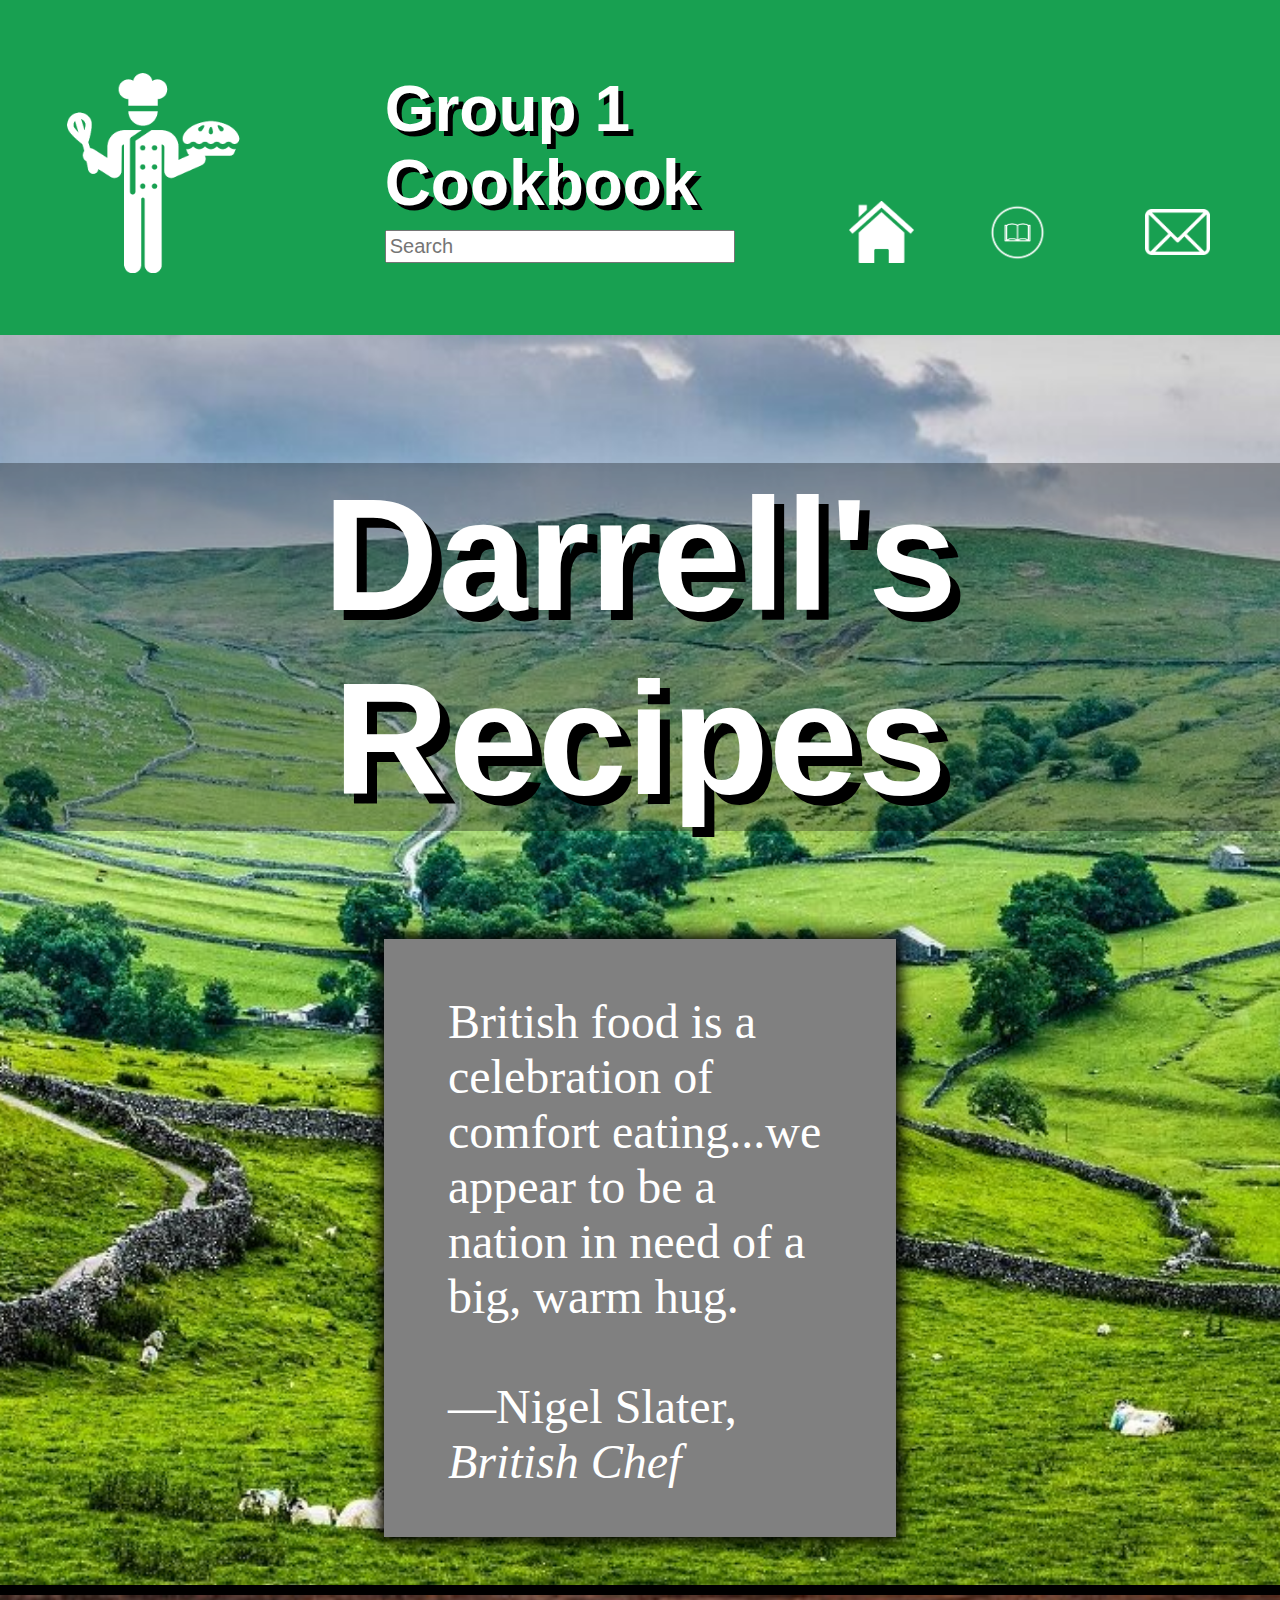
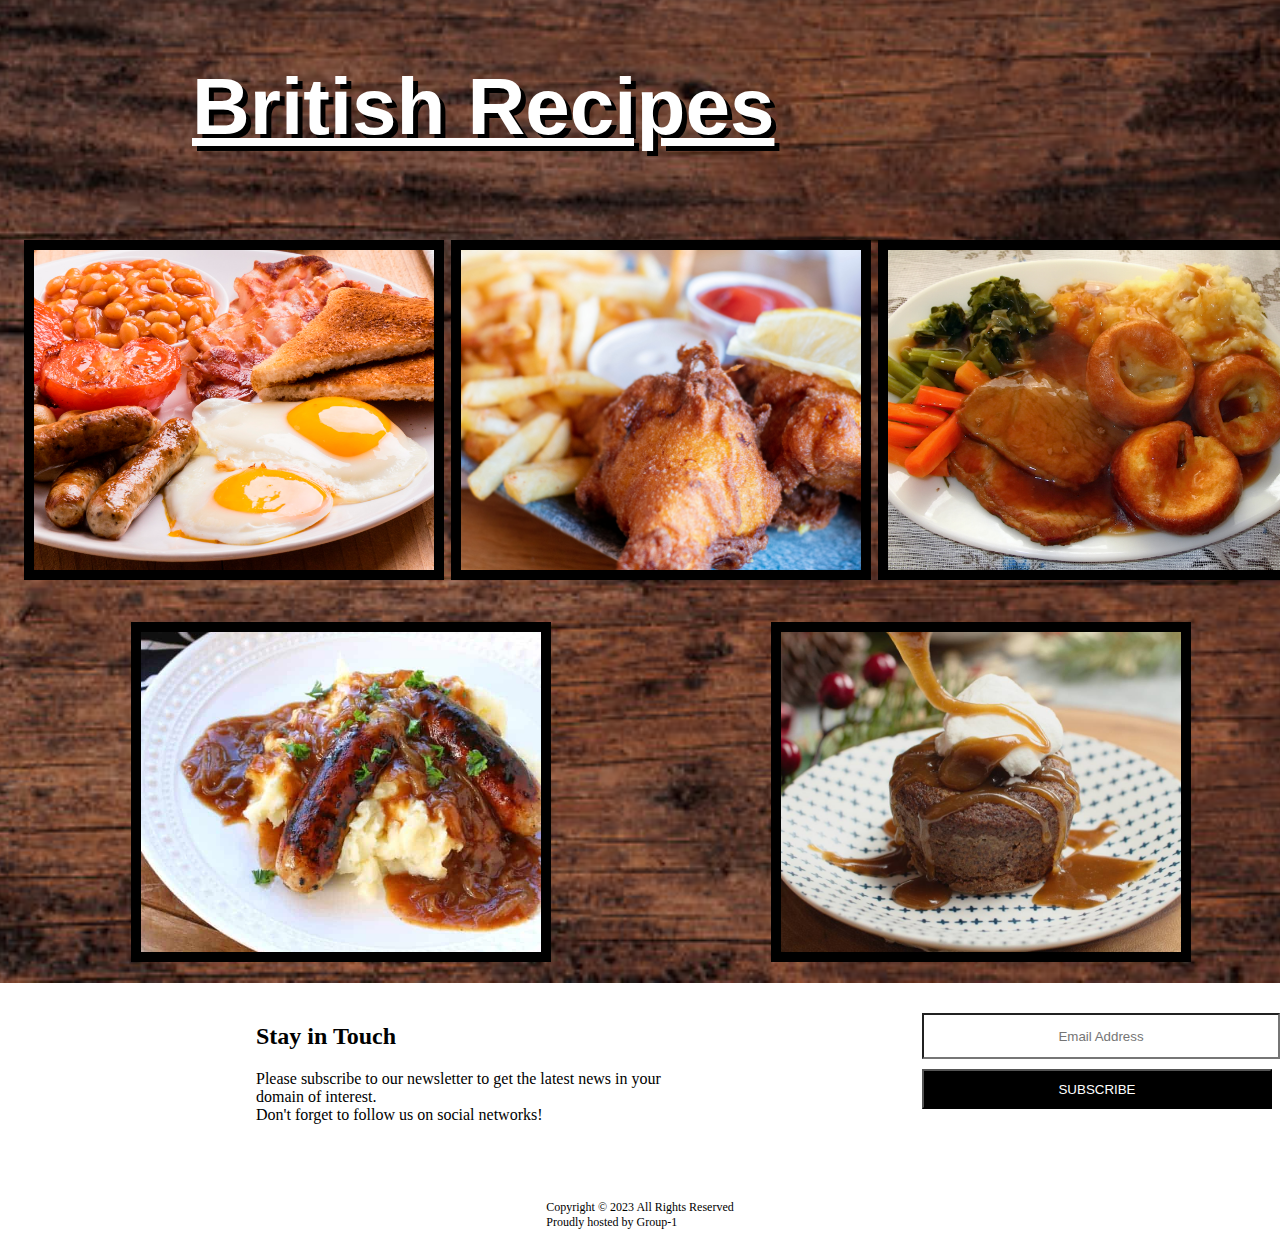
<file: darrell.html>
<!DOCTYPE html>
<html lang="en">
<head>
    <meta charset="UTF-8">
    <link rel="icon" href="Assets\darrell-icon.jpeg">
    <meta name="viewport" content="width=device-width, initial-scale=1.0">
    <link rel="stylesheet" href="darrell.css">
    <title>Darrell's Recipes</title>
</head>
<body>
    <nav class="dnav">
        <div class="dnav-left"><a href="/index.html"><img src="Assets\logo.png" alt="logo"></a></div>
        <div class="dnav-middle"><a href="/index.html"><h2>Group 1 <br> Cookbook</h2></a><input type="text" class="dinput" placeholder="Search"></div>
        <div class="dnav-right">
            <ul class="navlist">
                <li><a href="#home"><h3>Home</h3></a><a href="/index.html" class="dhome"><img src="Assets\home.png" alt="home"></a></li>
                <li><a href="#about"><h3>About</h3></a><a href="#about" class="dabout"><img src="Assets\about.png" alt="about"></a></li>
                <li><a href="#contact"><h3>Contact</h3></a><a href="#contact" class="dcontact"><img src="Assets\contact.png" alt="contact us"></a></li>
            </ul>
        </div>
    </nav>
    <main class="drecipes">
    <h1>Darrell's Recipes</h1>
    <blockquote><br>British food is a celebration of comfort eating...we appear to be a nation in need of a big, warm hug.<footer class="quotefooter"> <br>—Nigel Slater, <cite>British Chef</p></cite></footer>
    </blockquote>
</main>
<div class="darcontainer">
    <h2 class="britrecipes">British Recipes</h2>
    <div class="darcontainer2">
        <a href="/english_breakfast.html"><div class="darconeb"><h3>English Breakfast</h3></div></a>
        <a href="/fish_chips.html"><div class="darconfac"><h3>Fish & Chips</h3></div></a>
        <a href="/sunday_roast.html"><div class="darconsr"><h3>Sunday Roast</h3></div></a>
        <a href="/bangars_mash.html"><div class="darconbam"><h3>Bangers & Mash</h3></div></a>
        <a href="/toffee_pudding.html"><div class="darconstp"><h3>Sticky Toffee Pudding</h3></div></a>
</div>
</div>
      <!------footer------>
      <footer class="footer" id="footer">
        <div class="footer-content">
            <div class="stay-touch">
             <h2>Stay in Touch</h2>
            <p> Please subscribe to our newsletter to get the latest news in your domain of interest. <br>
                Don't forget to follow us on social networks!</p>
    <div class="s-icon">
      <i class="fa-brands fa-facebook"></i>
      <i class="fa-brands fa-twitter"></i>
      <i class="fa-brands fa-instagram"></i>
      <i class="fa-brands fa-pinterest"></i>
       </div>
    </div>
          
       <div class="email-bar">
        <div class="input-email">
           <input class="input-button" name="email" id="" placeholder="Email Address" required> 
        </div>
        <div class="email-button">
            <button class="submit-button" type="submit" name="subscribe" >SUBSCRIBE</button>
        </div>

       </div>
             </div>
</div>
</div>

<p class="copyright" id="copyright1">Copyright © 2023  All Rights Reserved <br> 
        Proudly hosted by Group-1</p>
    </footer>
</body>
</html>
</file>
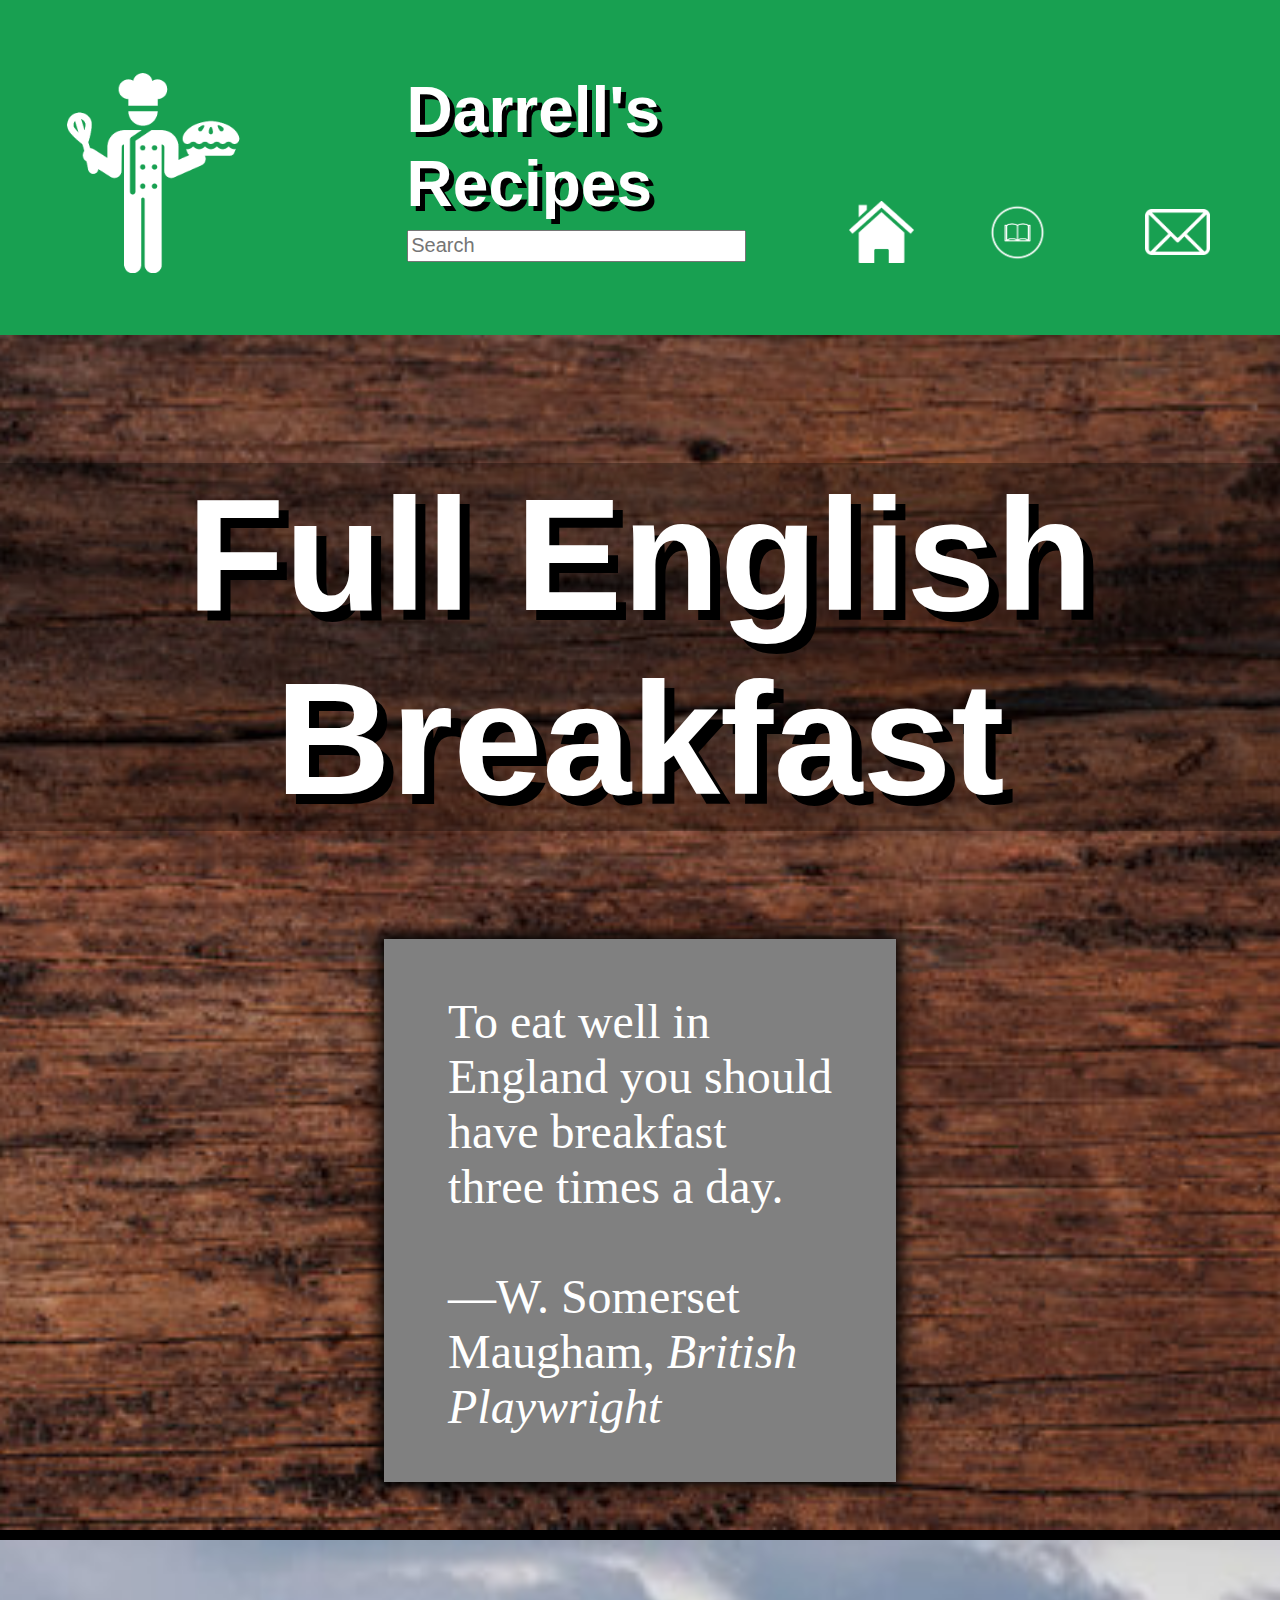
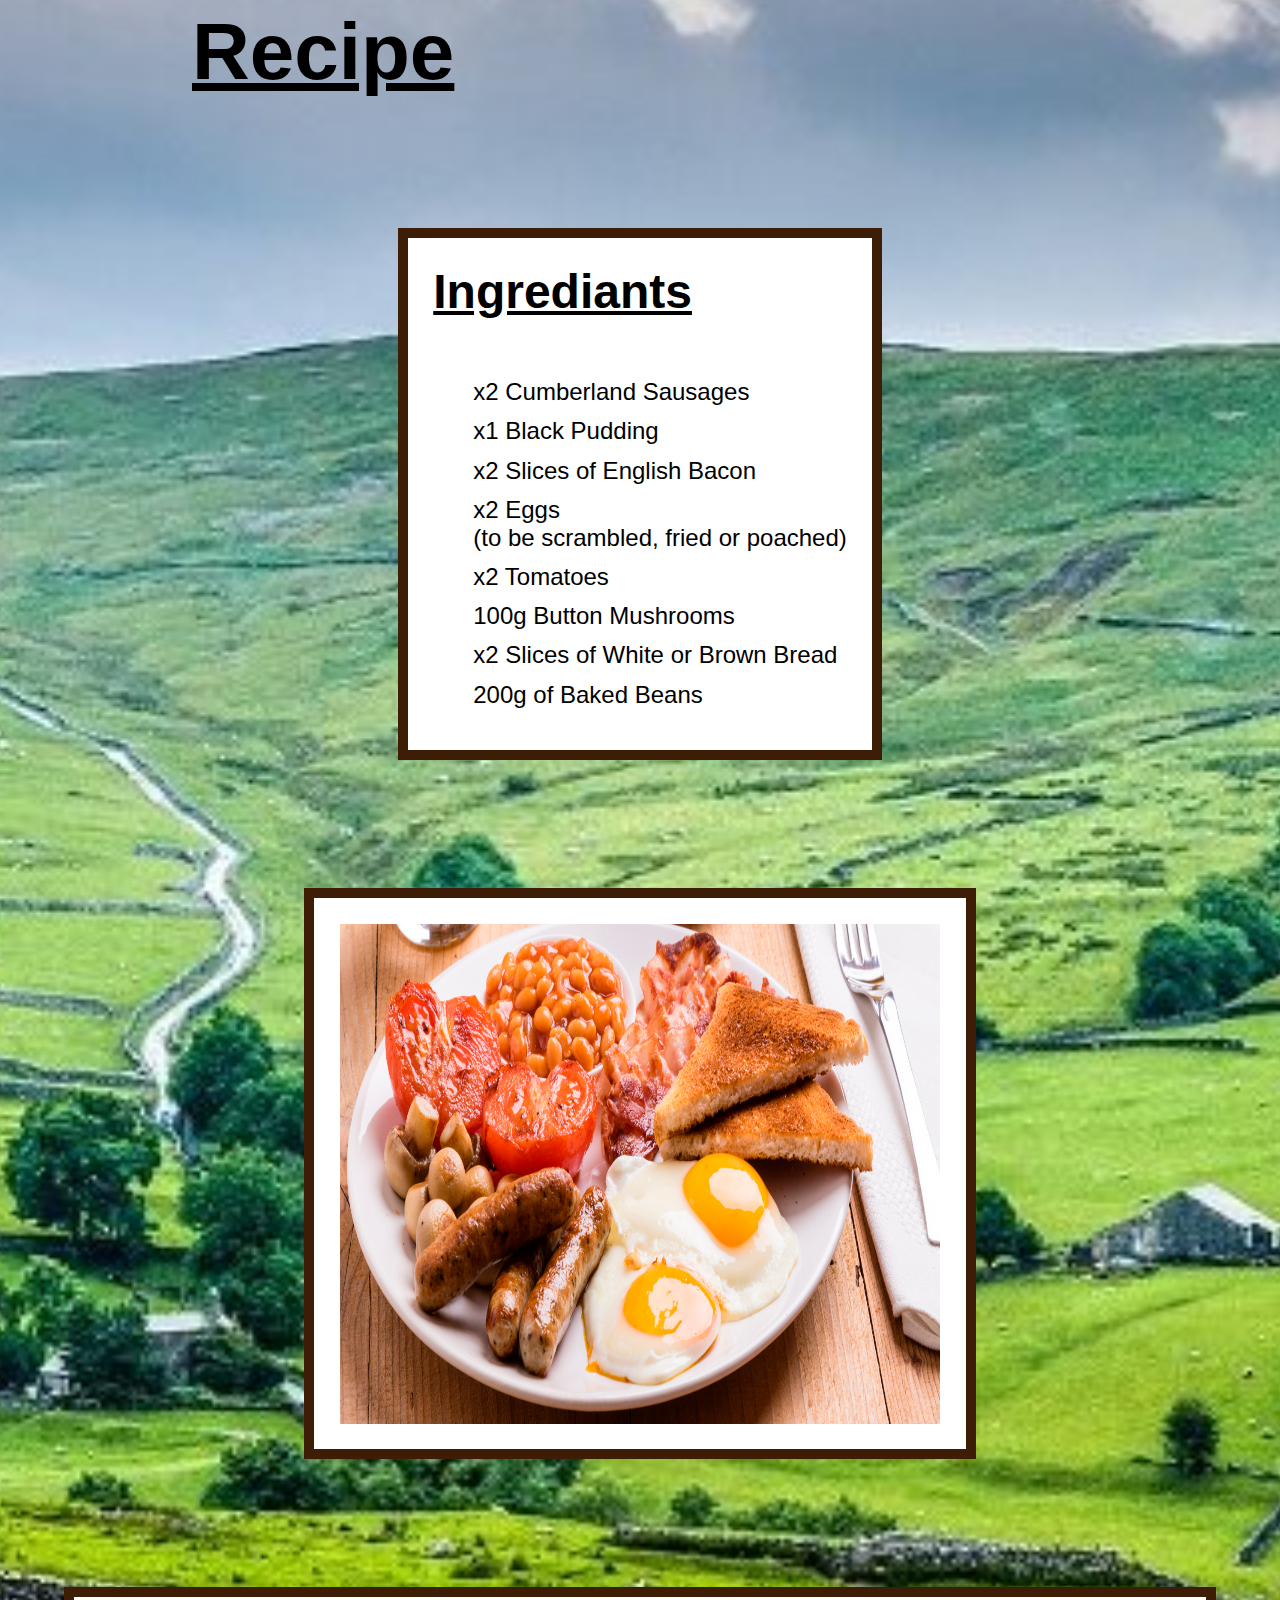
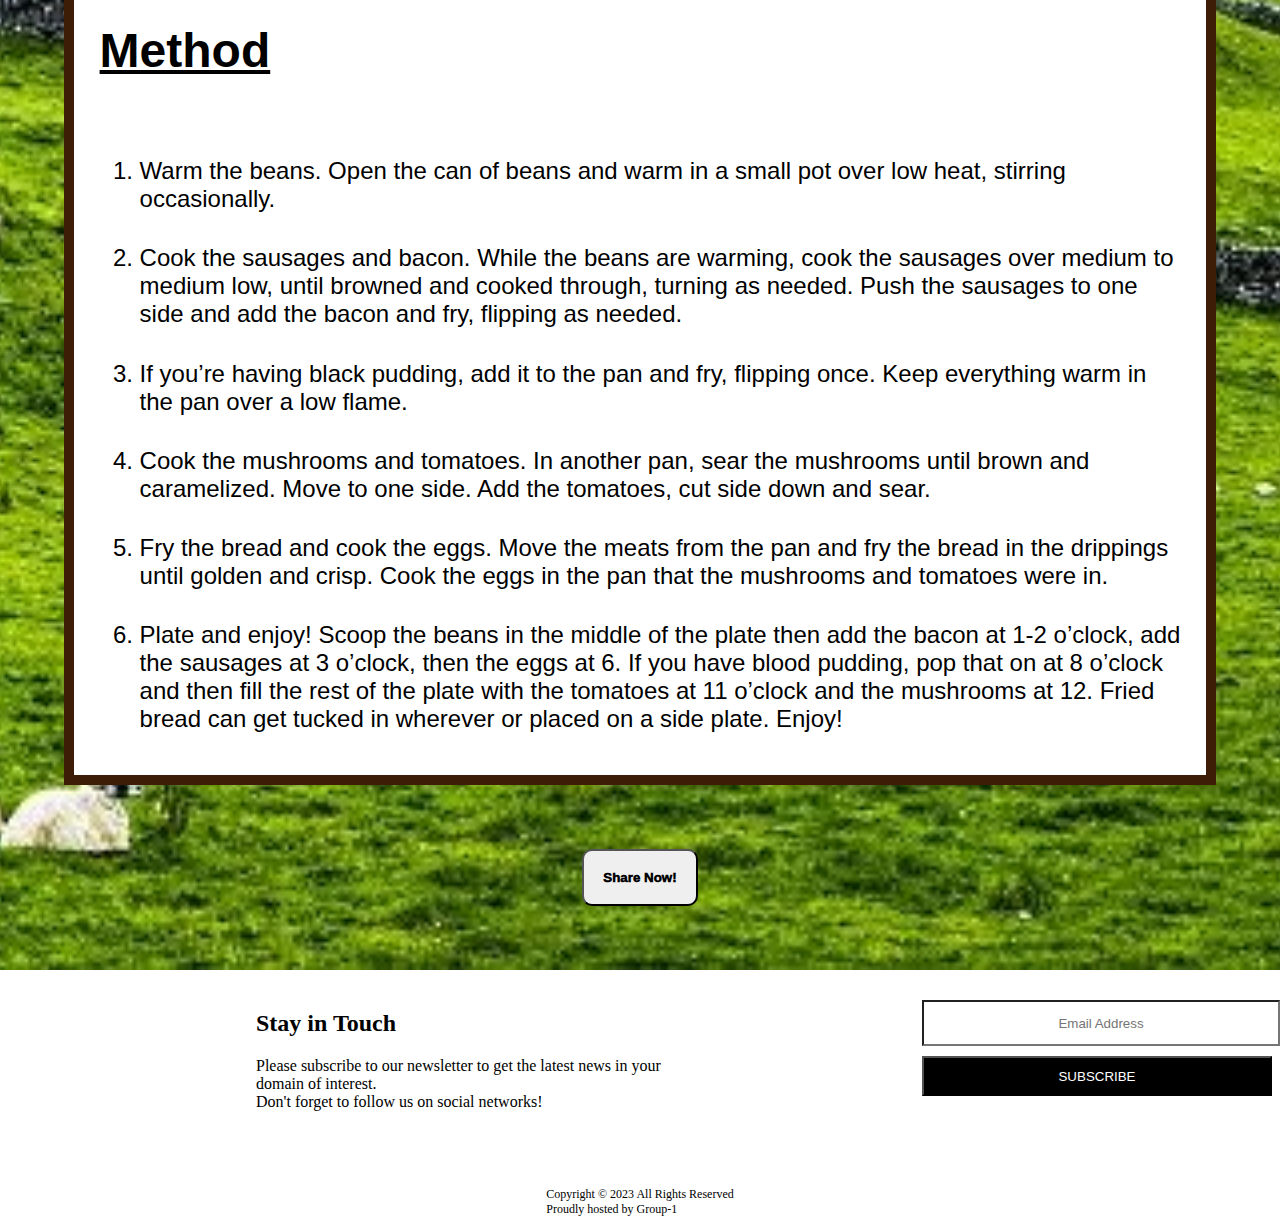
<file: english_breakfast.html>
<!DOCTYPE html>
<html lang="en">
<head>
    <meta charset="UTF-8">
    <meta name="viewport" content="width=device-width, initial-scale=1.0">
    <link rel="stylesheet" href="english_breakfast.css">
    <title>English Breakfast</title>
</head>
<body>
    <nav class="dnav">
        <div class="dnav-left"><a href="/index.html"><img src="Assets\logo.png" alt="logo"></a></div>
        <div class="dnav-middle"><a href="/darrell.html"><h2>Darrell's <br> Recipes</h2></a><input type="text" class="dinput" placeholder="Search"></div>
        <div class="dnav-right">
            <ul class="navlist">
                <li><a href="#home"><h3>Home</h3></a><a href="/index.html" class="dhome"><img src="Assets\home.png" alt="home"></a></li>
                <li><a href="#about"><h3>About</h3></a><a href="#about" class="dabout"><img src="Assets\about.png" alt="about"></a></li>
                <li><a href="#contact"><h3>Contact</h3></a><a href="#contact" class="dcontact"><img src="Assets\contact.png" alt="contact us"></a></li>
            </ul>
        </div>
    </nav>
    <main class="drecipes">
    <h1>Full English Breakfast</h1>
    <blockquote><br>To eat well in England you should have breakfast three times a day.<footer class="quotefooter"> <br> —W. Somerset Maugham, <cite>British Playwright</p></cite></footer>
    </blockquote>
</main>
<div class="darcontainer">
    <h2 class="britrecipes">Recipe</h2>
    <div class="dingredcontainer">
    <div class="dingrediant">
        <h3>Ingrediants</h3>
                <ul>
                <li>x2 Cumberland Sausages</li>
                <li>x1 Black Pudding</li>
                <li>x2 Slices of English Bacon</li>
                <li>x2 Eggs <br> (to be scrambled, fried or poached)</li>
                <li>x2 Tomatoes</li>
                <li>100g Button Mushrooms</li>
                <li>x2 Slices of White or Brown Bread</li>
                <li>200g of Baked Beans</li>
            </ul>
            </div>
            <img src="/english-breakfast.jpg" alt="english-breakfast">
            <div class="dmethod">
                <h3>Method</h3>
                        <ol>
                        <li>Warm the beans. Open the can of beans and warm in a small pot over low heat, stirring occasionally.</li>
                        <li>Cook the sausages and bacon. While the beans are warming, cook the sausages over medium to medium low, until browned and cooked through, turning as needed. Push the sausages to one side and add the bacon and fry, flipping as needed.</li>
                        <li>If you’re having black pudding, add it to the pan and fry, flipping once. Keep everything warm in the pan over a low flame.</li>
                        <li>Cook the mushrooms and tomatoes. In another pan, sear the mushrooms until brown and caramelized. Move to one side. Add the tomatoes, cut side down and sear.</li>
                        <li>Fry the bread and cook the eggs. Move the meats from the pan and fry the bread in the drippings until golden and crisp. Cook the eggs in the pan that the mushrooms and tomatoes were in.</li>
                        <li>Plate and enjoy! Scoop the beans in the middle of the plate then add the bacon at 1-2 o’clock, add the sausages at 3 o’clock, then the eggs at 6. If you have blood pudding, pop that on at 8 o’clock and then fill the rest of the plate with the tomatoes at 11 o’clock and the mushrooms at 12. Fried bread can get tucked in wherever or placed on a side plate. Enjoy!</li>
                    </ol>
                    </div>
                    <button class="dshare" onclick="clickAlert(dButton)">Share Now!</button>
        </div>
        </div>
              <!------footer------>
      <footer class="footer" id="footer">
        <div class="footer-content">
            <div class="stay-touch">
             <h2>Stay in Touch</h2>
            <p> Please subscribe to our newsletter to get the latest news in your domain of interest. <br>
                Don't forget to follow us on social networks!</p>
    <div class="s-icon">
      <i class="fa-brands fa-facebook"></i>
      <i class="fa-brands fa-twitter"></i>
      <i class="fa-brands fa-instagram"></i>
      <i class="fa-brands fa-pinterest"></i>
       </div>
    </div>
          
       <div class="email-bar">
        <div class="input-email">
           <input class="input-button" name="email" id="" placeholder="Email Address" required> 
        </div>
        <div class="email-button">
            <button class="submit-button" type="submit" name="subscribe" >SUBSCRIBE</button>
        </div>

       </div>
             </div>
</div>
</div>

<p class="copyright" id="copyright1">Copyright © 2023  All Rights Reserved <br> 
        Proudly hosted by Group-1</p>
    </footer>
        <script src="darrelljs.js"></script>
    </body>
</html>
</file>
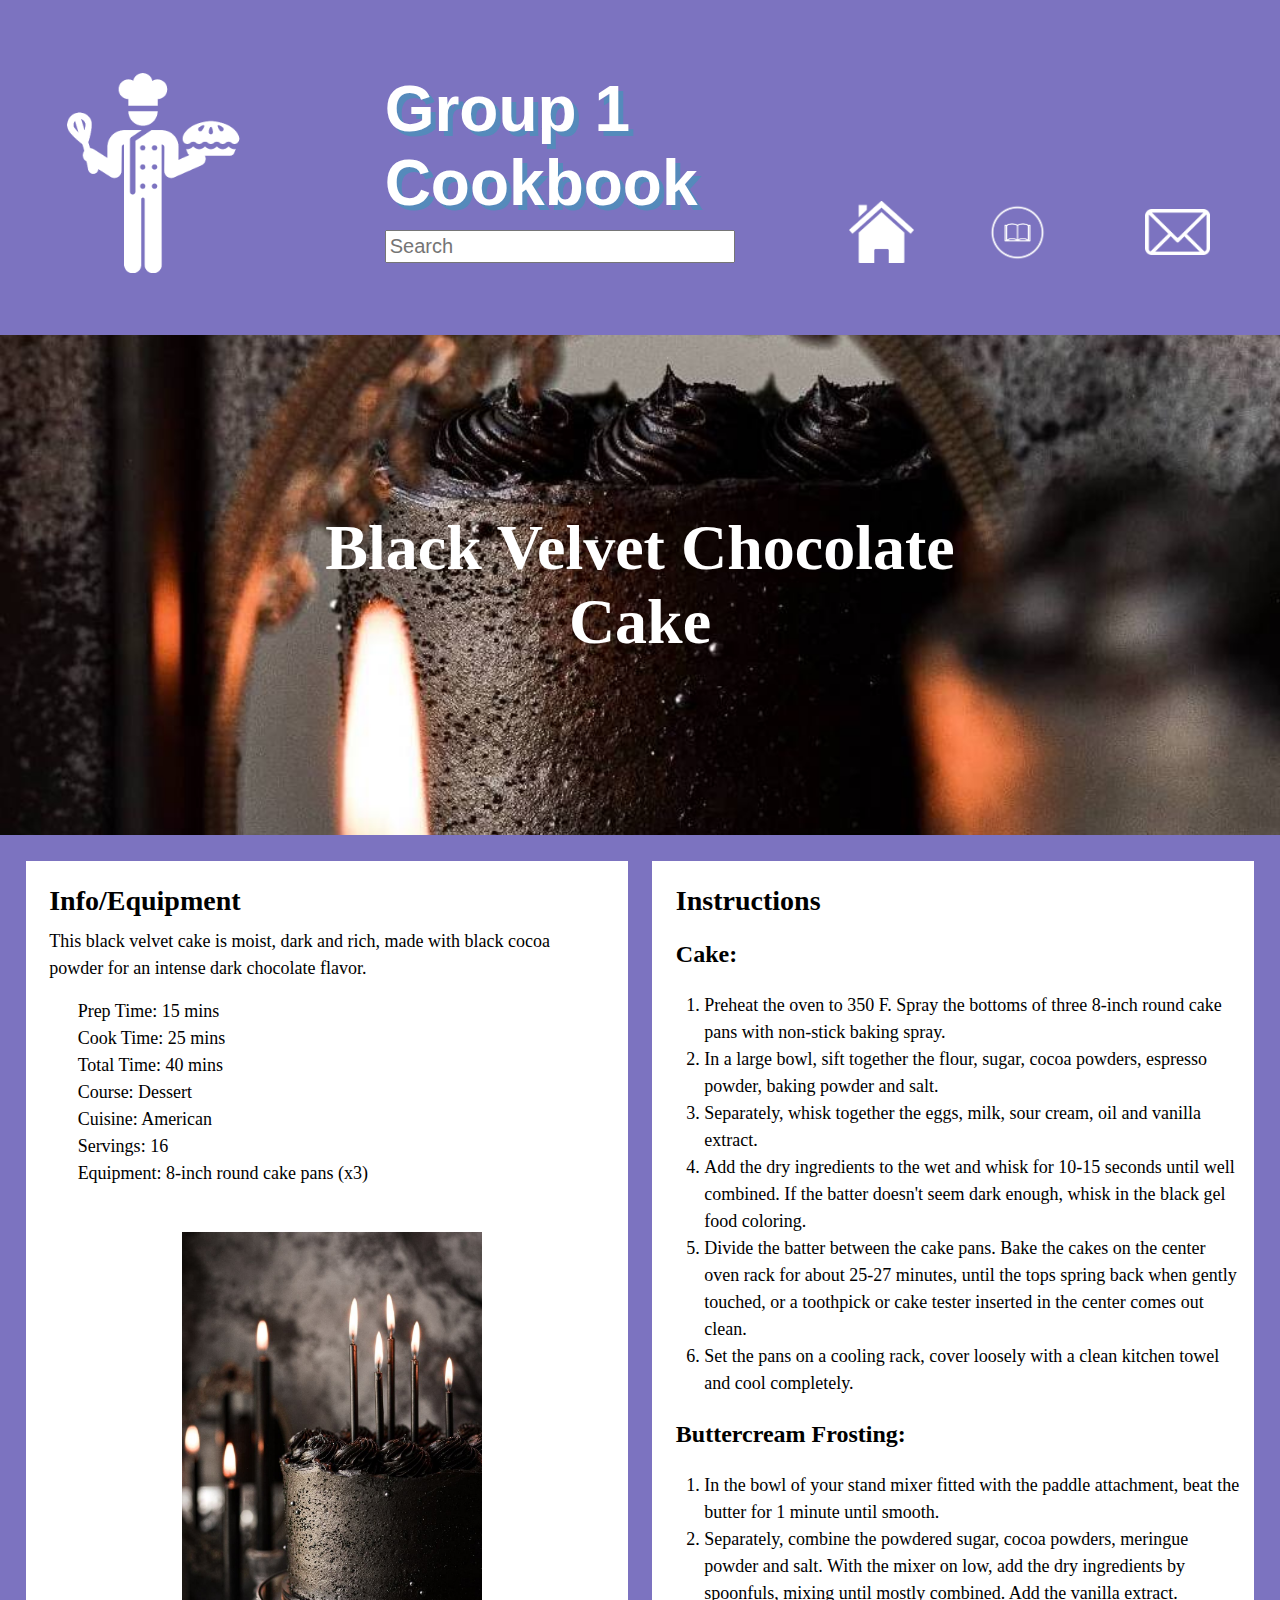
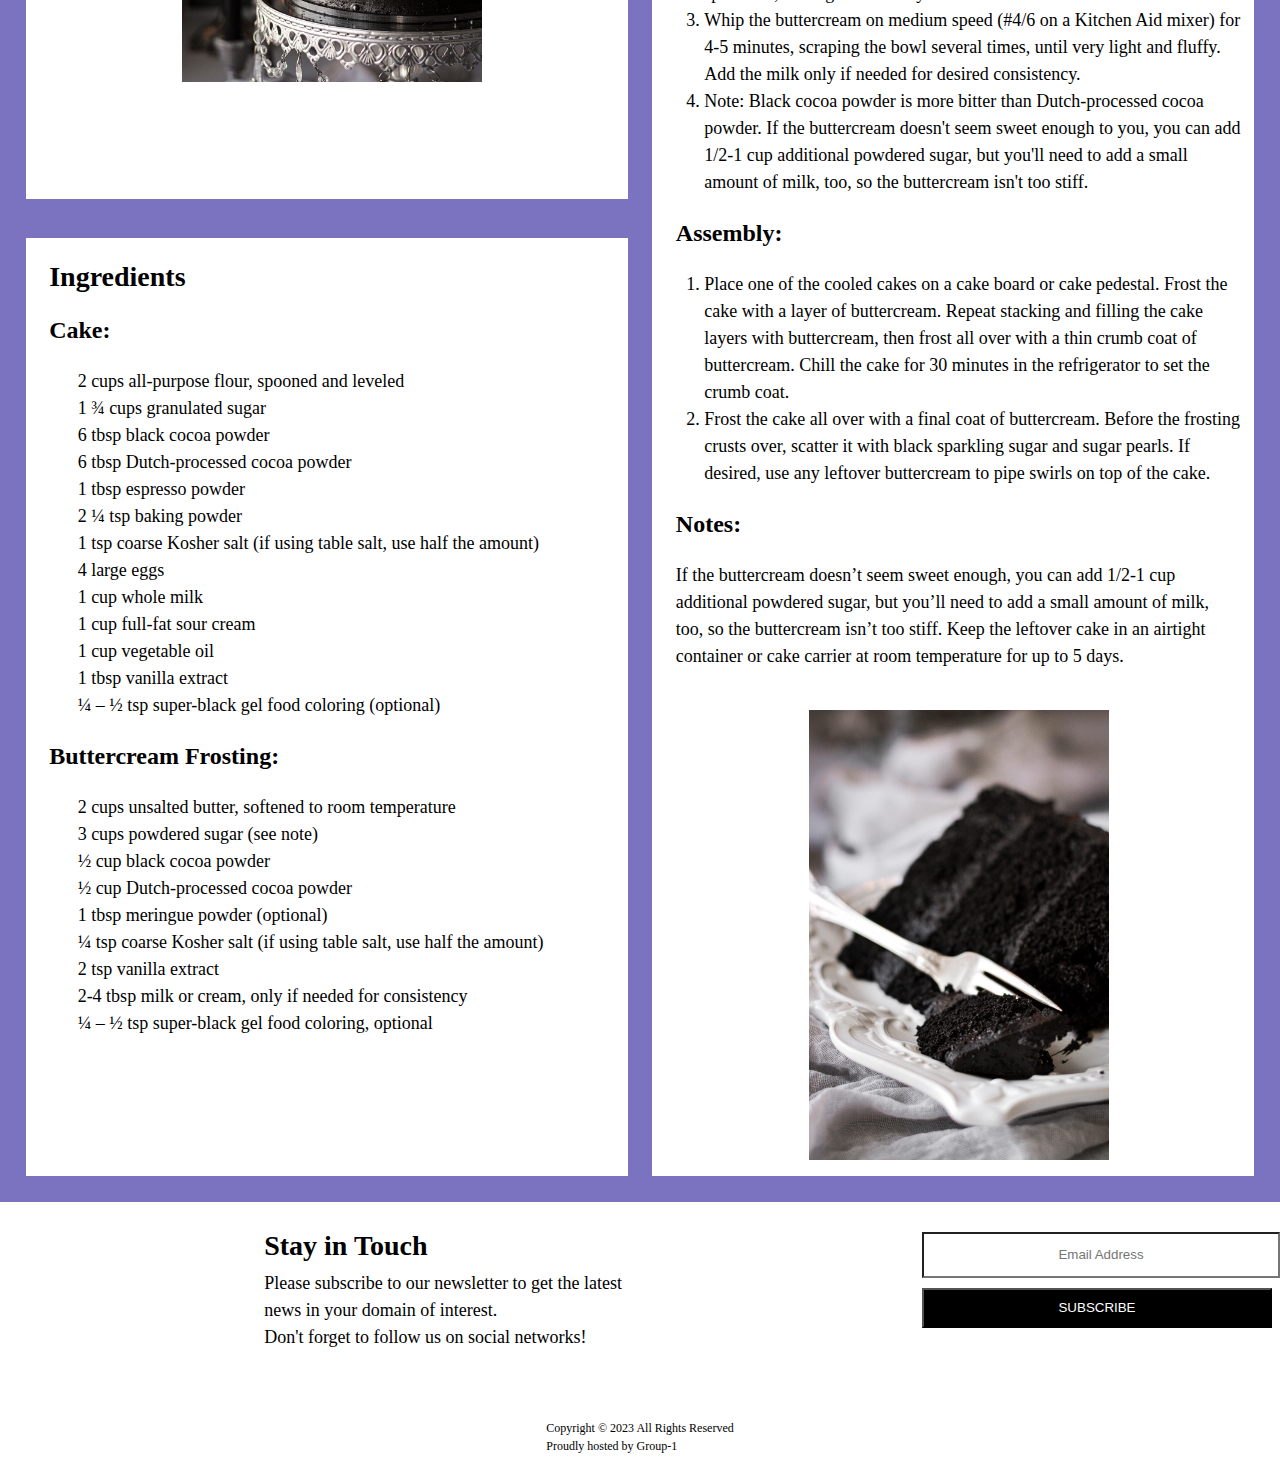
<file: jencake.html>
<!DOCTYPE html>
<html lang="en">
  <head>
    <meta charset="UTF-8" />
    <meta name="viewport" content="width=device-width, initial-scale=1.0" />
    <title>Black Velvet Chocolate Cake</title>
    <link rel="stylesheet" href="jencake.css" />
  </head>
  <body>

    <!-- nav (darrell) -->
<nav class="dnav">
  <div class="dnav-left"><a href="/index.html"><img src="Assets\logo.png" alt="logo"></a></div>
  <div class="dnav-middle"><a href="/index.html"><h2>Group 1 <br> Cookbook</h2></a><input type="text" class="dinput" placeholder="Search"></div>
  <div class="dnav-right">
      <ul class="navlist">
          <li><a href="#home"><h3>Home</h3></a><a href="/index.html" class="dhome"><img src="Assets\home.png" alt="home"></a></li>
          <li><a href="#about"><h3>About</h3></a><a href="#about" class="dabout"><img src="Assets\about.png" alt="about"></a></li>
          <li><a href="#contact"><h3>Contact</h3></a><a href="#contact" class="dcontact"><img src="Assets\contact.png" alt="contact us"></a></li>
      </ul>
  </div>
</nav>

    <!-- begin main section -->
    <section class="main">
      <div class="hero_image">
        <div class="hero_text">
          <h1>Black Velvet Chocolate Cake</h1>
        </div>
      </div>

      <!-- begin recipe section -->
      <div class="recipe">
        <div id="instructions">
          <h2>Instructions</h2>
          <h3>Cake:</h3>
          <ol>
            <li>
              Preheat the oven to 350 F. Spray the bottoms of three 8-inch round
              cake pans with non-stick baking spray.
            </li>
            <li>
              In a large bowl, sift together the flour, sugar, cocoa powders,
              espresso powder, baking powder and salt.
            </li>
            <li>
              Separately, whisk together the eggs, milk, sour cream, oil and
              vanilla extract.
            </li>
            <li>
              Add the dry ingredients to the wet and whisk for 10-15 seconds
              until well combined. If the batter doesn't seem dark enough, whisk
              in the black gel food coloring.
            </li>
            <li>
              Divide the batter between the cake pans. Bake the cakes on the
              center oven rack for about 25-27 minutes, until the tops spring
              back when gently touched, or a toothpick or cake tester inserted
              in the center comes out clean.
            </li>
            <li>
              Set the pans on a cooling rack, cover loosely with a clean kitchen
              towel and cool completely.
            </li>
          </ol>
          <h3>Buttercream Frosting:</h3>
          <ol>
            <li>
              In the bowl of your stand mixer fitted with the paddle attachment,
              beat the butter for 1 minute until smooth.
            </li>
            <li>
              Separately, combine the powdered sugar, cocoa powders, meringue
              powder and salt. With the mixer on low, add the dry ingredients by
              spoonfuls, mixing until mostly combined. Add the vanilla extract.
            </li>
            <li>
              Whip the buttercream on medium speed (#4/6 on a Kitchen Aid mixer)
              for 4-5 minutes, scraping the bowl several times, until very light
              and fluffy. Add the milk only if needed for desired consistency.
            </li>
            <li>
              Note: Black cocoa powder is more bitter than Dutch-processed cocoa
              powder. If the buttercream doesn't seem sweet enough to you, you
              can add 1/2-1 cup additional powdered sugar, but you'll need to
              add a small amount of milk, too, so the buttercream isn't too
              stiff.
            </li>
          </ol>
          <h3>Assembly:</h3>
          <ol>
            <li>
              Place one of the cooled cakes on a cake board or cake pedestal.
              Frost the cake with a layer of buttercream. Repeat stacking and
              filling the cake layers with buttercream, then frost all over with
              a thin crumb coat of buttercream. Chill the cake for 30 minutes in
              the refrigerator to set the crumb coat.
            </li>
            <li>
              Frost the cake all over with a final coat of buttercream. Before
              the frosting crusts over, scatter it with black sparkling sugar
              and sugar pearls. If desired, use any leftover buttercream to pipe
              swirls on top of the cake.
            </li>
          </ol>
          <h3>Notes:</h3>
          <p>
            If the buttercream doesn’t seem sweet enough, you can add 1/2-1 cup
            additional powdered sugar, but you’ll need to add a small amount of
            milk, too, so the buttercream isn’t too stiff. Keep the leftover
            cake in an airtight container or cake carrier at room temperature
            for up to 5 days.
          </p>
          <div>
            <img
              src="./jen_images/Black-Velvet-Chocolate-Cake-Halloween-009.jpg"
              alt=""
              class="recipe_image"
              style="width: 300px"
            />
          </div>
          
        </div>
        <div id="info_equipment">
          <h2>Info/Equipment</h2>
          <p>
            This black velvet cake is moist, dark and rich, made with black
            cocoa powder for an intense dark chocolate flavor.
          </p>
          <ul>
            <li>Prep Time: 15 mins</li>
            <li>Cook Time: 25 mins</li>
            <li>Total Time: 40 mins</li>
            <li>Course: Dessert</li>
            <li>Cuisine: American</li>
            <li>Servings: 16</li>
            <li>Equipment: 8-inch round cake pans (x3)</li>
          </ul>
          <div>
            <img
              src="./jen_images/Black-Velvet-Chocolate-Cake-Halloween-003.jpg"
              alt=""
              class="recipe_image"
              style="width: 300px"
            />
          </div>
        </div>

        <div id="ingredients">
          <h2>Ingredients</h2>
          <h3>Cake:</h3>
          <ul>
            <li>2 cups all-purpose flour, spooned and leveled</li>
            <li>1 ¾ cups granulated sugar</li>
            <li>6 tbsp black cocoa powder</li>
            <li>6 tbsp Dutch-processed cocoa powder</li>
            <li>1 tbsp espresso powder</li>
            <li>2 ¼ tsp baking powder</li>
            <li>
              1 tsp coarse Kosher salt (if using table salt, use half the
              amount)
            </li>
            <li>4 large eggs</li>
            <li>1 cup whole milk</li>
            <li>1 cup full-fat sour cream</li>
            <li>1 cup vegetable oil</li>
            <li>1 tbsp vanilla extract</li>
            <li>¼ – ½ tsp super-black gel food coloring (optional)</li>
          </ul>
          <h3>Buttercream Frosting:</h3>
          <ul>
            <li>2 cups unsalted butter, softened to room temperature</li>
            <li>3 cups powdered sugar (see note)</li>
            <li>½ cup black cocoa powder</li>
            <li>½ cup Dutch-processed cocoa powder</li>
            <li>1 tbsp meringue powder (optional)</li>
            <li>
              ¼ tsp coarse Kosher salt (if using table salt, use half the
              amount)
            </li>
            <li>2 tsp vanilla extract</li>
            <li>2-4 tbsp milk or cream, only if needed for consistency</li>
            <li>¼ – ½ tsp super-black gel food coloring, optional</li>
          </ul>
        </div>
      </div>
      <!-- end recipe section -->
    </section>
    <!-- end main section -->
          <!------footer------>
          <footer class="footer" id="footer">
            <div class="footer-content">
                <div class="stay-touch">
                 <h2>Stay in Touch</h2>
                <p> Please subscribe to our newsletter to get the latest news in your domain of interest. <br>
                    Don't forget to follow us on social networks!</p>
        <div class="s-icon">
          <i class="fa-brands fa-facebook"></i>
          <i class="fa-brands fa-twitter"></i>
          <i class="fa-brands fa-instagram"></i>
          <i class="fa-brands fa-pinterest"></i>
           </div>
        </div>
              
           <div class="email-bar">
            <div class="input-email">
               <input class="input-button" name="email" id="" placeholder="Email Address" required> 
            </div>
            <div class="email-button">
                <button class="submit-button" type="submit" name="subscribe" >SUBSCRIBE</button>
            </div>
    
           </div>
                 </div>
    </div>
    </div>
    
    <p class="copyright" id="copyright1">Copyright © 2023  All Rights Reserved <br> 
            Proudly hosted by Group-1</p>
        </footer>
                 <!--------footer ends-------->
  </body>
</html>
</file>
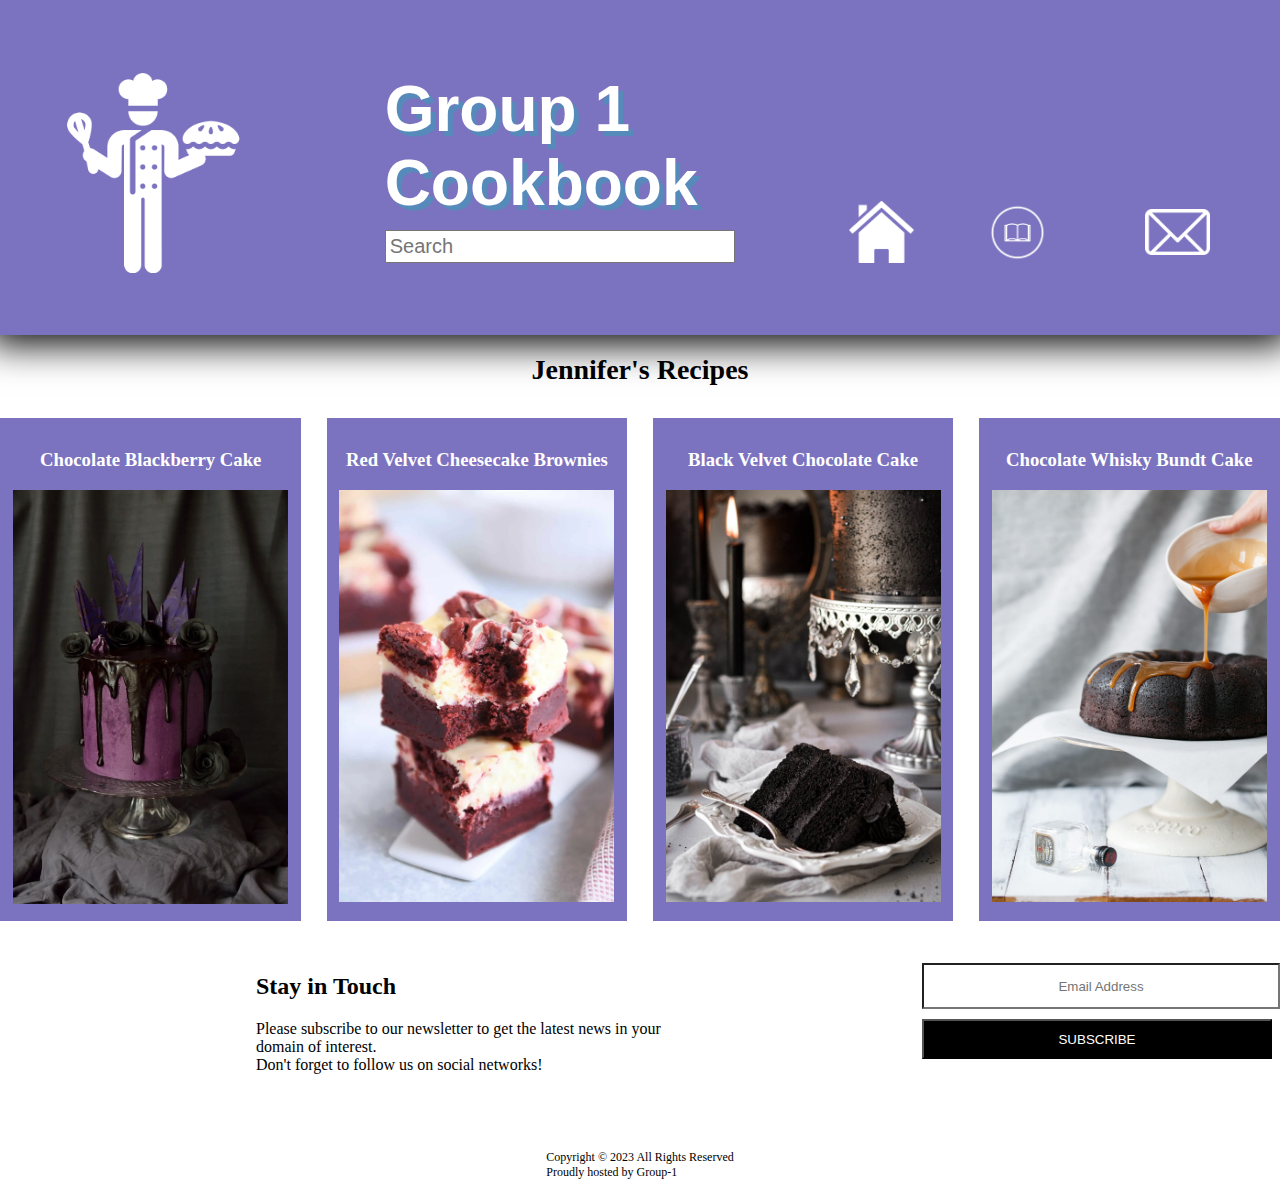
<file: jenlanding.html>
<!DOCTYPE html>
<html lang="en">
  <head>
    <meta charset="UTF-8" />
    <meta name="viewport" content="width=device-width, initial-scale=1.0" />
    <title>Jennifer's Recipe's</title>
    <link rel="stylesheet" href="jenlanding.css" />
  </head>

  <body>
        <!-- nav (darrell) -->
<nav class="dnav">
  <div class="dnav-left"><a href="/index.html"><img src="Assets\logo.png" alt="logo"></a></div>
  <div class="dnav-middle"><a href="/index.html"><h2>Group 1 <br> Cookbook</h2></a><input type="text" class="dinput" placeholder="Search"></div>
  <div class="dnav-right">
      <ul class="navlist">
          <li><a href="#home"><h3>Home</h3></a><a href="/index.html" class="dhome"><img src="Assets\home.png" alt="home"></a></li>
          <li><a href="#about"><h3>About</h3></a><a href="#about" class="dabout"><img src="Assets\about.png" alt="about"></a></li>
          <li><a href="#contact"><h3>Contact</h3></a><a href="#contact" class="dcontact"><img src="Assets\contact.png" alt="contact us"></a></li>
      </ul>
  </div>
</nav>
    
    <!-- begin main section -->
    <section class="main">
      <!-- begin recipe cards section -->
      <h1>Jennifer's Recipes</h1>

      <div class="recipe_cards">
        <div class="recipe">
          <h3>Chocolate Blackberry Cake</h3>
          <img
            src="./jen_images/Chocolate-blackberry-elegantly-gothic-Halloween-cake-with-blackberry-swiss-meringue-buttercream-and-backberry-ganache.jpg"
            alt="image of Chocolate Blackberry Cake"
            class="recipe_image"
            style="width: 275px"
          />
        </div>

        <div class="recipe">
          <h3>Red Velvet Cheesecake Brownies</h3>
          <img
            src="./jen_images/red-velvet-cheesecake-brownies4.webp"
            alt="image of Red Velvet Cheesecake Brownies"
            class="recipe_image"
            style="width: 275px"
          />
        </div>

        <div class="recipe">
          <a href="jencake.html" target="_blank">
            <h3>Black Velvet Chocolate Cake</h3>
            <img
              src="./jen_images/Black-Velvet-Chocolate-Cake-Halloween-007.jpg"
              alt="image of Black Velvet Chocolate Cake"
              class="recipe_image"
              style="width: 275px"
            />
          </a>
        </div>

        <div class="recipe">
          <h3>Chocolate Whisky Bundt Cake</h3>
          <img
            src="./jen_images/whiskey-bundt-cake2-1.jpg"
            alt="image of Chocolate Whisky Bundt Cake"
            class="recipe_image"
            style="width: 275px"
          />
        </div>
      </div>
      <!-- end recipe section -->
    </section>
    <!-- end main section -->
             <!------footer------>
             <footer class="footer" id="footer">
              <div class="footer-content">
                  <div class="stay-touch">
                   <h2>Stay in Touch</h2>
                  <p> Please subscribe to our newsletter to get the latest news in your domain of interest. <br>
                      Don't forget to follow us on social networks!</p>
          <div class="s-icon">
            <i class="fa-brands fa-facebook"></i>
            <i class="fa-brands fa-twitter"></i>
            <i class="fa-brands fa-instagram"></i>
            <i class="fa-brands fa-pinterest"></i>
             </div>
          </div>
                
             <div class="email-bar">
              <div class="input-email">
                 <input class="input-button" name="email" id="" placeholder="Email Address" required> 
              </div>
              <div class="email-button">
                  <button class="submit-button" type="submit" name="subscribe" >SUBSCRIBE</button>
              </div>
      
             </div>
                   </div>
      </div>
      </div>
      
      <p class="copyright" id="copyright1">Copyright © 2023  All Rights Reserved <br> 
              Proudly hosted by Group-1</p>
          </footer>
                   <!--------footer ends-------->
  </body>
</html>
</file>
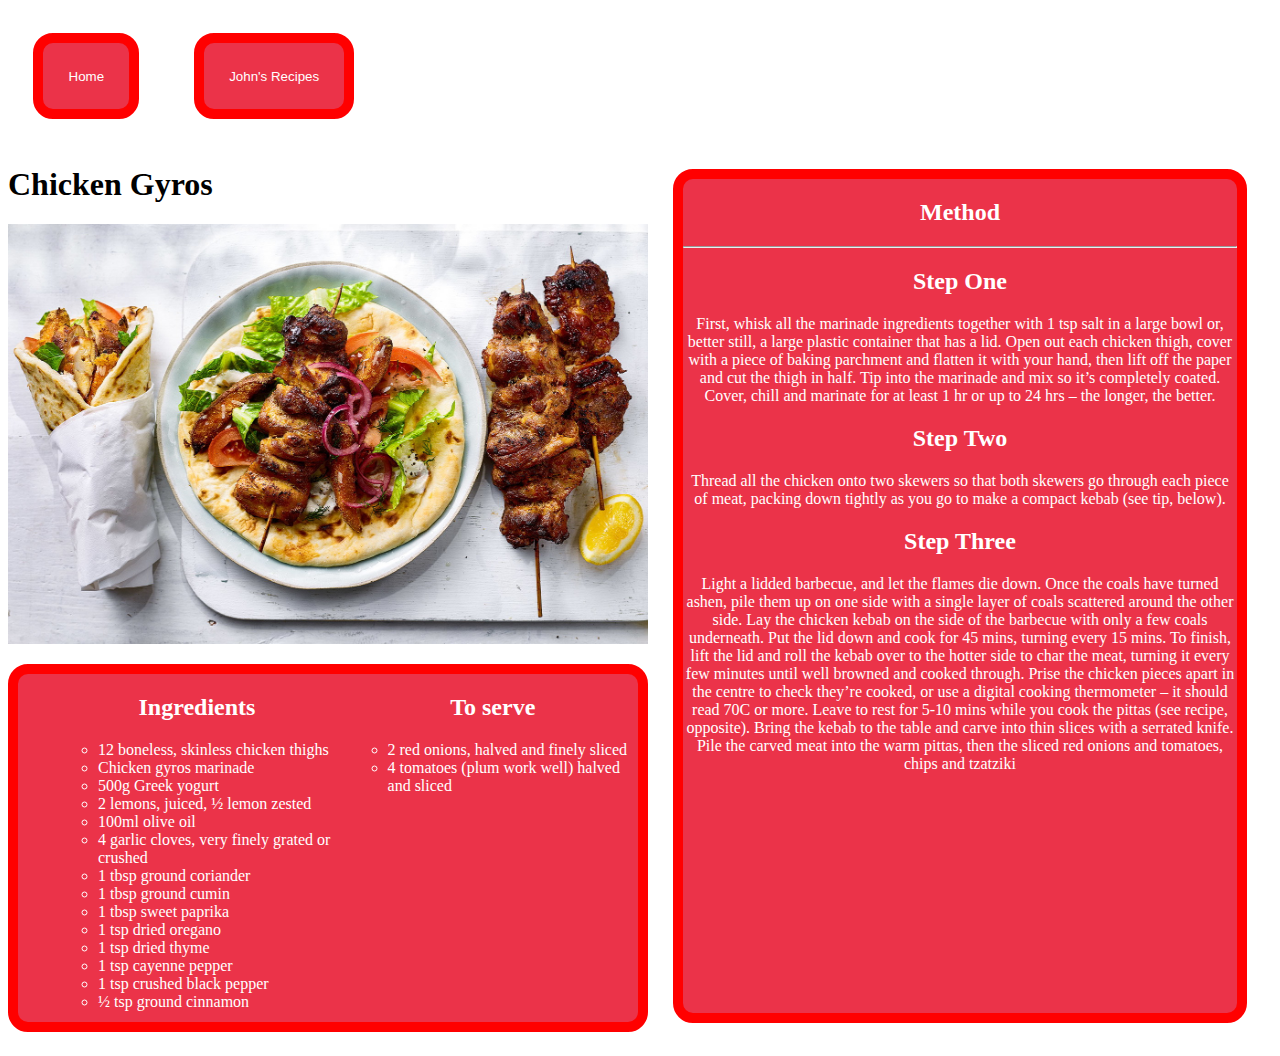
<file: john_things/john1.html>
<!DOCTYPE html>
<html lang="en">
<head>
    <meta charset="UTF-8">
    <meta http-equiv="X-UA-Compatible" content="IE=edge">
    <meta name="viewport" content="width=device-width, initial-scale=1.0">
    <title>Document</title>
    <link rel="stylesheet" href="john1.css">
</head>
<body>
    <div class="buttons">
        <a href="../index.html"><button>Home</button></a>
        <a href="../john_things/johnlandpage.html"><button>John's Recipes</button></a>
    </div>
    <div class="everything">  
        <div class="left">
            <h1>Chicken Gyros</h1>
            <img src="../Assets/Chicken-gyros.png" alt="goodfood">
            <br>
            <ul class="LOLL">
                <div class="leftul">
                    <h2>Ingredients</h2>
                    <ul class="ingredientsul">
                        <li>12 boneless, skinless chicken thighs</li>
                        <li>Chicken gyros marinade</li>
                        <li>500g Greek yogurt</li>
                        <li>2 lemons, juiced, ½ lemon zested</li>
                        <li>100ml olive oil</li>
                        <li>4 garlic cloves, very finely grated or crushed</li>
                        <li>1 tbsp ground coriander</li>
                        <li>1 tbsp ground cumin</li>
                        <li>1 tbsp sweet paprika</li>
                        <li>1 tsp dried oregano</li>
                        <li>1 tsp dried thyme</li>
                        <li>1 tsp cayenne pepper</li>
                        <li>1 tsp crushed black pepper</li>
                        <li>½ tsp ground cinnamon</li>
                    </ul>
                </div>
                <div class="rightul">
                    <h2>To serve</h2>
                    <ul class="toserveul">
                        <li>2 red onions, halved and finely sliced</li>
                        <li>4 tomatoes (plum work well) halved and sliced</li>
                    </ul>
                </div>
            </ul>
        </div>
        <div class="right">
            <article>
                <h2>Method</h2>
                <hr>
                <h2>Step One</h2>
                <p>
                    First, whisk all the marinade ingredients together with 1 tsp salt in a large bowl or, better still, a large plastic container that has a lid. Open out each chicken thigh, cover with a piece of baking parchment and flatten it with your hand, then lift off the paper and cut the thigh in half. Tip into the marinade and mix so it’s completely coated. Cover, chill and marinate for at least 1 hr or up to 24 hrs – the longer, the better.</p>
                <h2>Step Two</h2>
                <p>
                    Thread all the chicken onto two skewers so that both skewers go through each piece of meat, packing down tightly as you go to make a compact kebab (see tip, below).
                </p>
                <h2>Step Three</h2>
                <p>
                    Light a lidded barbecue, and let the flames die down. Once the coals have turned ashen, pile them up on one side with a single layer of coals scattered around the other side. Lay the chicken kebab on the side of the barbecue with only a few coals underneath. Put the lid down and cook for 45 mins, turning every 15 mins. To finish, lift the lid and roll the kebab over to the hotter side to char the meat, turning it every few minutes until well browned and cooked through. Prise the chicken pieces apart in the centre to check they’re cooked, or use a digital cooking thermometer – it should read 70C or more. Leave to rest for 5-10 mins while you cook the pittas (see recipe, opposite). Bring the kebab to the table and carve into thin slices with a serrated knife. Pile the carved meat into the warm pittas, then the sliced red onions and tomatoes, chips and tzatziki
                </p>
            </article>
        </div>
    </div>
</body>
</html>
</file>
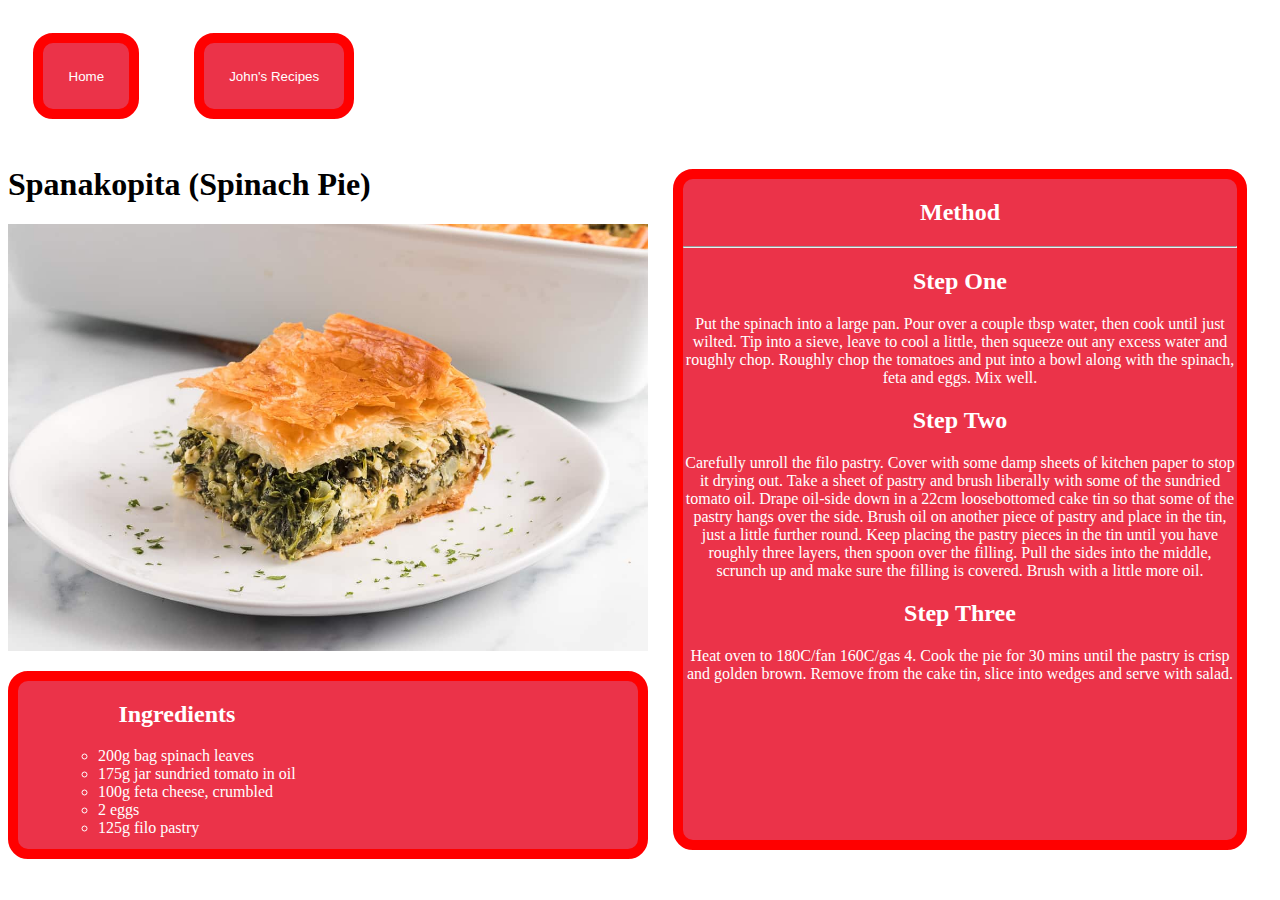
<file: john_things/john2.html>
<!DOCTYPE html>
<html lang="en">
<head>
    <meta charset="UTF-8">
    <meta http-equiv="X-UA-Compatible" content="IE=edge">
    <meta name="viewport" content="width=device-width, initial-scale=1.0">
    <link rel="stylesheet" href="john2.css">
    <title>Document</title>
</head>
<body>
    <div class="buttons">
        <a href="../index.html"><button>Home</button></a>
        <a href="../john_things/johnlandpage.html"><button>John's Recipes</button></a>
    </div>
    <div class="everything">  
        <div class="left">
            <h1>Spanakopita (Spinach Pie)</h1>
            <img src="../john_things/Spanakopita-1.jpg" alt="goodfood">
            <br>
            <ul class="LOLL">
                <div class="leftul">
                    <h2>Ingredients</h2>
                    <ul class="ingredientsul">
                        <li>200g bag spinach leaves
                        </li>
                        <li>175g jar sundried tomato in oil
                        </li>
                        <li>100g feta cheese, crumbled
                        </li>
                        <li>2 eggs
                        </li>
                        <li>125g filo pastry
                        </li>
                    </ul>
                </div>
            </ul>
        </div>
        <div class="right">
            <article>
                <h2>Method</h2>
                <hr>
                <h2>Step One</h2>
                <p>
                    Put the spinach into a large pan. Pour over a couple tbsp water, then cook until just wilted. Tip into a sieve, leave to cool a little, then squeeze out any excess water and roughly chop. Roughly chop the tomatoes and put into a bowl along with the spinach, feta and eggs. Mix well.</p>
                <h2>Step Two</h2>
                <p>
                    Carefully unroll the filo pastry. Cover with some damp sheets of kitchen paper to stop it drying out. Take a sheet of pastry and brush liberally with some of the sundried tomato oil. Drape oil-side down in a 22cm loosebottomed cake tin so that some of the pastry hangs over the side. Brush oil on another piece of pastry and place in the tin, just a little further round. Keep placing the pastry pieces in the tin until you have roughly three layers, then spoon over the filling. Pull the sides into the middle, scrunch up and make sure the filling is covered. Brush with a little more oil.
                </p>
                <h2>Step Three</h2>
                <p>
                    Heat oven to 180C/fan 160C/gas 4. Cook the pie for 30 mins until the pastry is crisp and golden brown. Remove from the cake tin, slice into wedges and serve with salad.
                </p>
            </article>
        </div>
    </div>

</body>
</html>
</file>
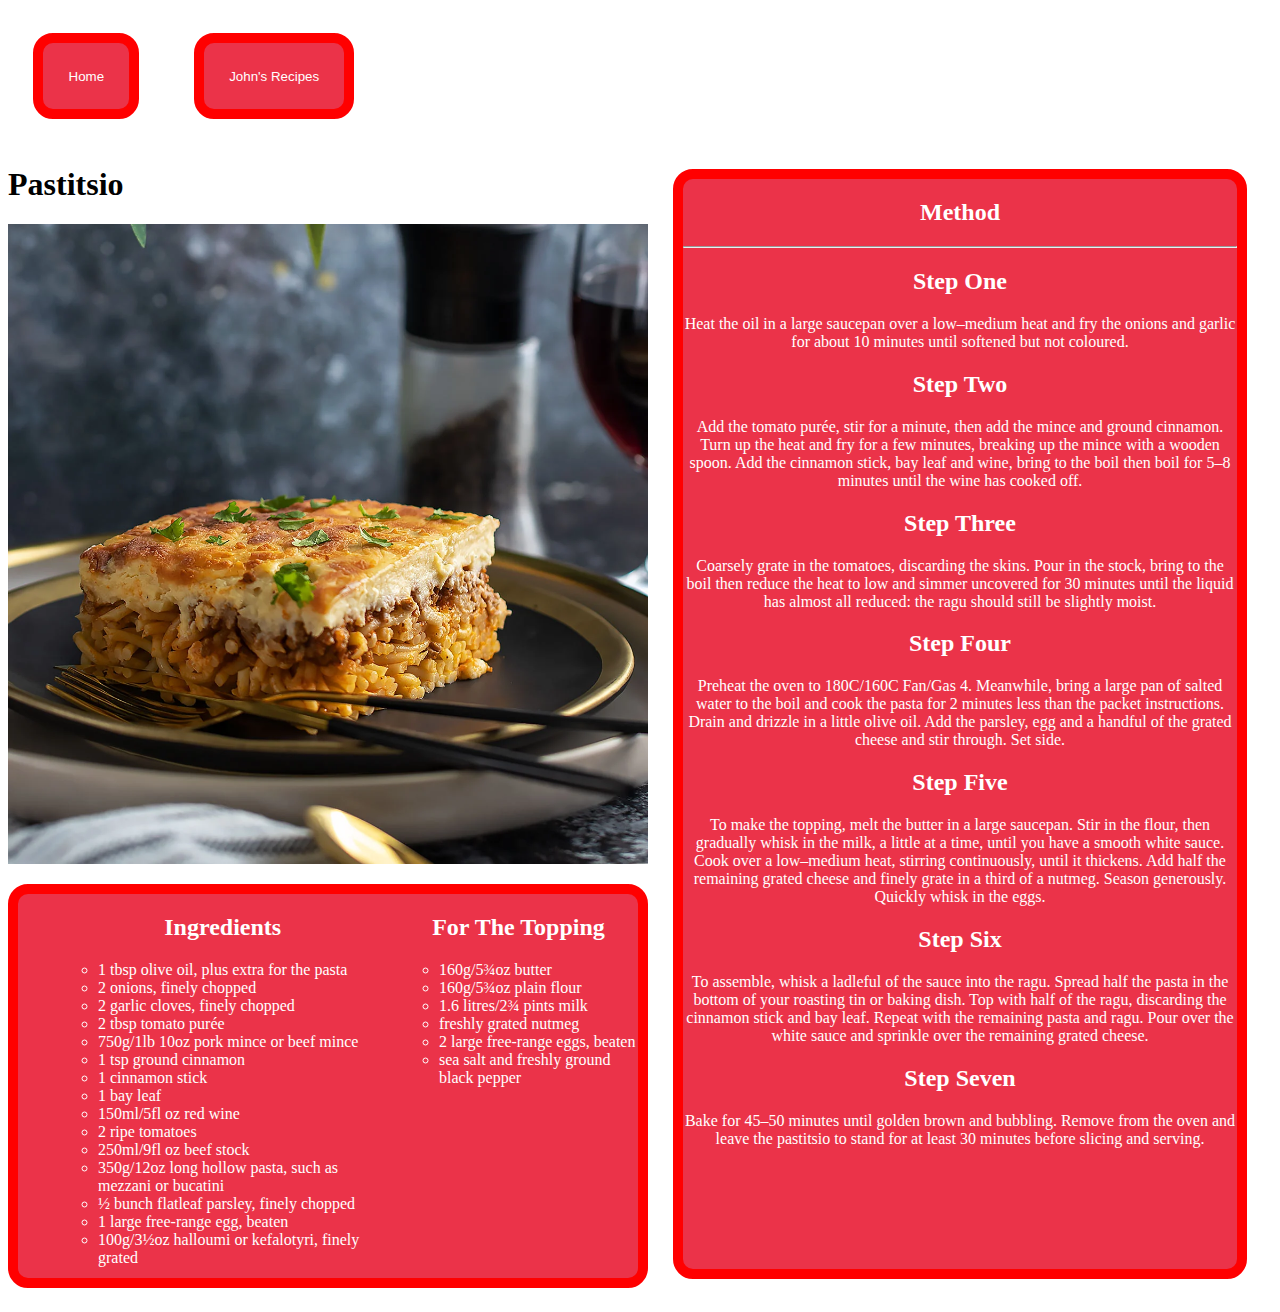
<file: john_things/john3.html>
<!DOCTYPE html>
<html lang="en">
<head>
    <meta charset="UTF-8">
    <meta http-equiv="X-UA-Compatible" content="IE=edge">
    <meta name="viewport" content="width=device-width, initial-scale=1.0">
    <title>Document</title>
    <link rel="stylesheet" href="john1.css">
</head>
<body>
    <div class="buttons">
        <a href="../index.html"><button>Home</button></a>
        <a href="../john_things/johnlandpage.html"><button>John's Recipes</button></a>
    </div>
    <div class="everything">  
        <div class="left">
            <h1>Pastitsio</h1>
            <img src="/john_things/Greek-Pastitsio-Recipe-feature-image.webp" alt="goodfood">
            <br>
            <ul class="LOLL">
                <div class="leftul">
                    <h2>Ingredients</h2>
                    <ul class="ingredientsul">
                        <li>1 tbsp olive oil, plus extra for the pasta</li>
                        <li>2 onions, finely chopped
                        </li>
                        <li>2 garlic cloves, finely chopped</li>
                        <li>2 tbsp tomato purée</li>
                        <li>750g/1lb 10oz pork mince or beef mince</li>
                        <li>1 tsp ground cinnamon</li>
                        <li>1 cinnamon stick</li>
                        <li>1 bay leaf</li>
                        <li>150ml/5fl oz red wine</li>
                        <li>2 ripe tomatoes</li>
                        <li>250ml/9fl oz beef stock</li>
                        <li>350g/12oz long hollow pasta, such as mezzani or bucatini</li>
                        <li>½ bunch flatleaf parsley, finely chopped</li>
                        <li>1 large free-range egg, beaten</li>
                        <li>100g/3½oz halloumi or kefalotyri, finely grated</li>
                    </ul>
                </div>
                <div class="rightul">
                    <h2>For The Topping</h2>
                    <ul class="toserveul">
                        <li>160g/5¾oz butter</li>
                        <li>160g/5¾oz plain flour</li>
                        <li>1.6 litres/2¾ pints milk</li>
                        <li>freshly grated nutmeg</li>
                        <li>2 large free-range eggs, beaten</li>
                        <li>sea salt and freshly ground black pepper</li>
                    </ul>
                </div>
            </ul>
        </div>
        <div class="right">
            <article>
                <h2>Method</h2>
                <hr>
                <h2>Step One</h2>
                <p>
                    Heat the oil in a large saucepan over a low–medium heat and fry the onions and garlic for about 10 minutes until softened but not coloured.</p>
                <h2>Step Two</h2>
                <p>
                    Add the tomato purée, stir for a minute, then add the mince and ground cinnamon. Turn up the heat and fry for a few minutes, breaking up the mince with a wooden spoon. Add the cinnamon stick, bay leaf and wine, bring to the boil then boil for 5–8 minutes until the wine has cooked off.
                </p>
                <h2>Step Three</h2>
                <p>
                    Coarsely grate in the tomatoes, discarding the skins. Pour in the stock, bring to the boil then reduce the heat to low and simmer uncovered for 30 minutes until the liquid has almost all reduced: the ragu should still be slightly moist.
                </p>
                <h2>Step Four</h2>
                <p>
                    Preheat the oven to 180C/160C Fan/Gas 4. Meanwhile, bring a large pan of salted water to the boil and cook the pasta for 2 minutes less than the packet instructions. Drain and drizzle in a little olive oil. Add the parsley, egg and a handful of the grated cheese and stir through. Set side.
                </p>
                <h2>Step Five</h2>
                <p>
                    To make the topping, melt the butter in a large saucepan. Stir in the flour, then gradually whisk in the milk, a little at a time, until you have a smooth white sauce. Cook over a low–medium heat, stirring continuously, until it thickens. Add half the remaining grated cheese and finely grate in a third of a nutmeg. Season generously. Quickly whisk in the eggs.
                </p>
                <h2>Step Six</h2>
                <p>
                    To assemble, whisk a ladleful of the sauce into the ragu. Spread half the pasta in the bottom of your roasting tin or baking dish. Top with half of the ragu, discarding the cinnamon stick and bay leaf. Repeat with the remaining pasta and ragu. Pour over the white sauce and sprinkle over the remaining grated cheese.
                </p>
                <h2>Step Seven</h2>
                <p>
                    Bake for 45–50 minutes until golden brown and bubbling. Remove from the oven and leave the pastitsio to stand for at least 30 minutes before slicing and serving.
                </p>
            </article>
        </div>
    </div>
</body>
</html>
</file>
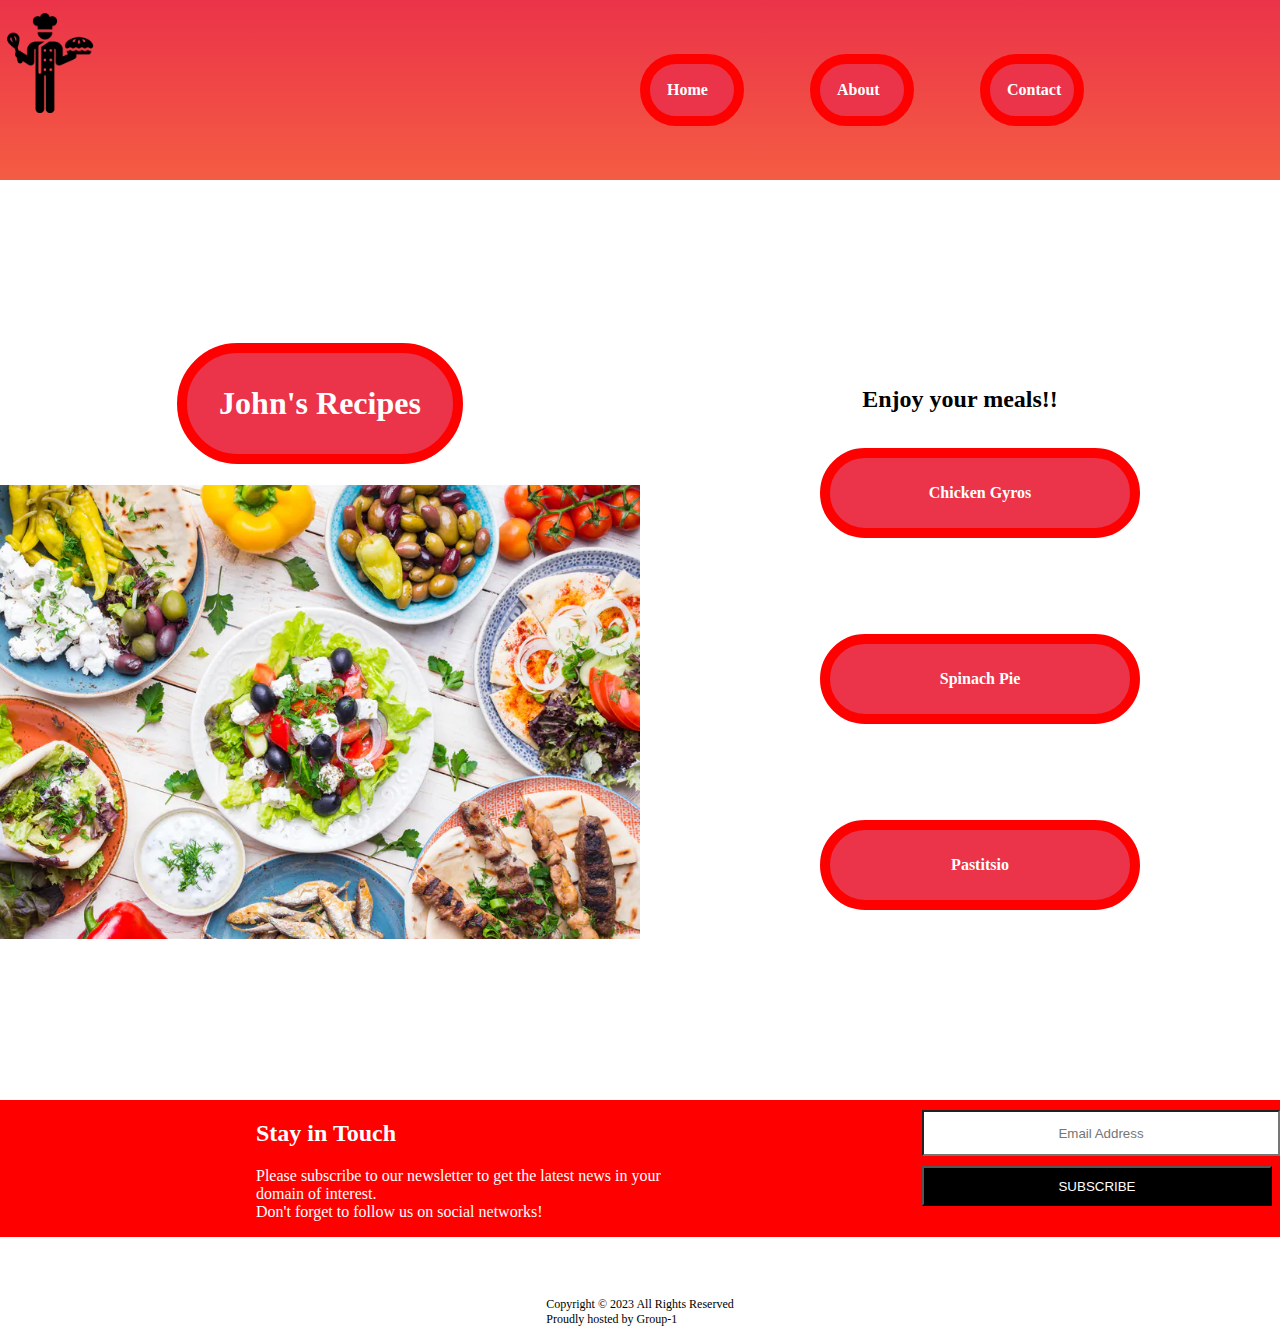
<file: john_things/johnlandpage.html>
<!DOCTYPE html>
<html lang="en">
<head>
    <meta charset="UTF-8">
    <meta http-equiv="X-UA-Compatible" content="IE=edge">
    <meta name="viewport" content="width=device-width, initial-scale=1.0">
    <link rel="stylesheet" href="johnlandpage.css">
    <title>Document</title>
</head>
<body>
    <nav>
        <div class="gleft">
            <img class="logoimg" src="../Assets\logo.png" alt="logo">
        </div>
        <div class="gright">
            <ul class="thatul">
                <a class="thata" href="../index.html"><li class="thatli">Home</li></a>
                <a class="thata" href="../index.html"><li class="thatli">About</li></a>
                <a class="thata" href="../index.html"><li class="thatli">Contact</li></a>
            </ul>
        </div>
    </nav>
    <div class="everything">
        <div class="left">
            <h1>John's Recipes</h1>
            <img src="/john_things/restaurants-1.jpg.webp" class="thisimg">
        </div>
        <div class="right">
            <h2 class="thish2">Enjoy your meals!!</h2>
            <ul class="thisul">
                <a class="thisa" href="/john_things/john1.html"><li class="first">Chicken Gyros</li></a>
                <a class="thisa" href="/john_things/john2.html"><li class="second">Spinach Pie</li></a>
                <a class="thisa" href="/john_things/john3.html"><li class="third">Pastitsio</li></a>
            </ul>
        </div>
    </div>



        <footer class="footer" id="footer">
            <div class="footer-content">
                <div class="stay-touch">
                <h2>Stay in Touch</h2>
                <p> Please subscribe to our newsletter to get the latest news in your domain of interest. <br>
                    Don't forget to follow us on social networks!</p>
            <div class="s-icon">
            <i class="fa-brands fa-facebook"></i>
            <i class="fa-brands fa-twitter"></i>
            <i class="fa-brands fa-instagram"></i>
            <i class="fa-brands fa-pinterest"></i>
            </div>
        </div>
            
        <div class="email-bar">
            <div class="input-email">
            <input class="input-button" name="email" id="" placeholder="Email Address" required> 
            </div>
            <div class="email-button">
                <button class="submit-button" type="submit" name="subscribe" >SUBSCRIBE</button>
            </div>

        </div>
                </div>

    <p class="copyright" id="copyright1">Copyright © 2023  All Rights Reserved <br> 
            Proudly hosted by Group-1</p>
        </footer>
</body>
</html>
</file>
<file: darrell.css>
/* Darrell */
body {
    margin: 0px;
    padding: 0px;
    display: flex;
    flex-direction: column;
}

:root {
    --dcolor: linear-gradient(#18a051,#18a051);
    --dcolor2: #FFF;
    --dcolor3: black;
    --dfont: 'Trebuchet MS', 'Lucida Sans Unicode', 'Lucida Grande', 'Lucida Sans', Arial, sans-serif;
}

@media screen and (max-width: 1600px) {
    .dinput {
        padding-right: 30% !important;
        padding-left: 2% !important;
        padding-top: 2% !important;
        padding-bottom: 2% !important;
        font-size: 1.5rem !important;
    }
}

@media screen and (max-width: 1300px) {
    .dinput {
        padding-right: 25% !important;
        padding-left: 1% !important;
        padding-top: 1% !important;
        padding-bottom: 1% !important;
        font-size: 1.25rem !important;
    }
    .dnav-right img {
        width: 65px !important;
        padding-left: 5% !important;
    }
    nav ul li a {
    padding: 3%;
    margin-right: 2rem !important;
    }
}

@media screen and (max-width: 1000px) {
    .dnav {
        flex-direction: column !important;
    }
    .dnav-left {
        background-image: none !important;
    }
    .dnav-left img {
        width: 100px !important;
    }

    .dnav-middle {
        flex-direction: column !important; 
        display: flex;
        justify-content: center;
        align-items: center;
    }
    .dnav-middle h2 {
        font-size: 2rem !important;
        padding-bottom: 20% !important;
        text-align: center !important;
    }
    .dinput {
        padding-right: 20% !important;
        padding-left: 1% !important;
        padding-top: 1% !important;
        padding-bottom: 1% !important;
        font-size: 1rem !important;
    }
    .dnav-right {
        flex-direction: column !important; 
    }
    .navlist {
        flex-direction: column !important;
        justify-content: center;
        align-items: center;
        padding-bottom: 5% !important;
        padding-left: 0px !important;
    }
    .navlist a h3 {
        display: none;
    }
    .navlist li {
        display: flex;
        justify-content: center;
        align-items: center;
    }
    .dnav-right img {
        width: 50px !important;
        padding: 1rem !important;
    }
    nav ul li a {
        padding: 0% !important;
    }
    .drecipes h1 {
        font-size: 5rem !important;
    }
    .drecipes blockquote {
        font-size: 1.5rem !important;
    }
    .britrecipes {
        font-size: 3.5rem !important;
    }
    .darcontainer2 h3 {
        opacity: 1 !important; 
        background-color: rgba(0, 0, 0, 0.5);
    }
    .darconeb,.darconfac,.darconsr,.darconbam,.darconstp {
    width: 15rem !important;
    height: 15rem !important;
    margin: 5% 0px !important;
    }
}
.dnav {
    display: flex;
    justify-content: space-between;
    align-items: center;
    /* position: fixed; */
    /* width: 100%; */
    background-image: var(--dcolor);
    -webkit-box-shadow: 0px -2px 36px 11px #000000; 
    box-shadow: 0px -2px 36px 11px #000000;
}

.dnav-left {
    display: flex;
    align-items: center;
    padding: 2.5rem;
    color: var(--dcolor2);
    padding-bottom: 2%;
    margin-left: 1%;
    /* background-image: var(--dcolor); */
    transition: all 0.50s ease-in-out;
}

.dnav-left img {
    width: 200px;
    filter:invert();
}

.dnav-left:hover {
transform: translateY(30%);
border-bottom-right-radius: 100px;
border-bottom-left-radius: 100px;
border-top-left-radius: 100px;
-webkit-box-shadow: 0px 50px 50px -9px rgba(0,0,0,0.47); 
box-shadow: 0px 50px 50px -9px rgba(0,0,0,0.47);
background-image: var(--dcolor);
}

.dnav-middle h2 {
    font-family:'Trebuchet MS', 'Lucida Sans Unicode', 'Lucida Grande', 'Lucida Sans', Arial, sans-serif;
    font-size: 4rem;
    text-decoration: none;
    color:var(--dcolor2);
    padding: 0px;
    margin: 0px;
    text-shadow: 5px 5px var(--dcolor3);
    text-align: left;
    padding-bottom: 3%;
}

.dnav-middle a {
    text-decoration: none;
}

.dinput {
    padding-right: 70%;
    padding-left: 5%;
    padding-top: 5%;
    padding-bottom: 5%;
    text-align: left;
    font-size: 1.5rem;
    transition: all 0.5s ease-in-out;
}

.dinput:focus {
    transform: translateY(30%);
    border-bottom-right-radius: 100px;
    border-bottom-left-radius: 100px;
    border-top-left-radius: 100px;
    -webkit-box-shadow: 0px 50px 50px -9px rgba(0,0,0,0.47); 
    box-shadow: 0px 50px 50px -9px rgba(0,0,0,0.47);
}

.dnav-right {
    display: flex;
    align-items: center;
    justify-content: center;
}

.navlist {
    display: flex;
    list-style: none;
    justify-content: center;
    align-items: center;
}

.navlist li {
    text-decoration: none;
    text-align: center;
}

nav ul li a {
    text-decoration: none;
    font-size: 2rem;
    color: var(--dcolor2);
    font-weight: 1000;
    border-radius: 10px;
    padding: 5%;
    margin-right: 6rem;
}

.dhome {
    display: flex;
    justify-content: center;
    transition: all 0.5s ease-in-out;
    padding: 3rem 1rem;
}

.dhome img {
    width: 75px;
    filter:invert();
}

.dhome:hover {
    transform: translateY(30%);
    border-bottom-right-radius: 100px;
    border-bottom-left-radius: 100px;
    border-top-left-radius: 100px;
    -webkit-box-shadow: 0px 50px 50px -9px rgba(0,0,0,0.47); 
    box-shadow: 0px 50px 50px -9px rgba(0,0,0,0.47);
    background-image: var(--dcolor);
}

.dhome a {
    display: flex;
    flex-direction: column;
    align-items:end;
    justify-content: flex-end;
}

.navlist h3 {
    color:var(--dcolor2);
    font-size: 3rem;
    font-family:'Trebuchet MS', 'Lucida Sans Unicode', 'Lucida Grande', 'Lucida Sans', Arial, sans-serif;
    opacity: 0%;
    padding: 0px;
    text-align: left;
    margin: 0px;
    transition: all 0.5s ease-in;
}

.navlist li:hover h3 {
transform: translateY(70%);
opacity: 100%;
text-shadow: 5px 5px var(--dcolor3);
}

.dabout img {
    width: 100px;
    filter: brightness(7);
}

.dabout {
    display: flex;
    justify-content: center;
    transition: all 0.5s ease-in;
    padding: 2.5rem 1rem;
}

.dabout:hover {
    transform: translateY(30%);
    border-bottom-right-radius: 100px;
    border-bottom-left-radius: 100px;
    border-top-left-radius: 100px;
    -webkit-box-shadow: 0px 50px 50px -9px rgba(0,0,0,0.47); 
    box-shadow: 0px 50px 50px -9px rgba(0,0,0,0.47);
    background-image: var(--dcolor);
}

.dcontact {
    display: flex;
    justify-content: center;
    transition: all 0.5s ease-in;
    padding: 4rem 1rem;
}

.dcontact:hover {
    transform: translateY(30%);
    border-bottom-right-radius: 100px;
    border-bottom-left-radius: 100px;
    border-top-left-radius: 100px;
    -webkit-box-shadow: 0px 50px 50px -9px rgba(0,0,0,0.47); 
    box-shadow: 0px 50px 50px -9px rgba(0,0,0,0.47);
    background-image: var(--dcolor);
}

.dcontact img {
    width: 75px;
    filter:invert();
}
/* end of navbar */
.drecipes {
    display: flex;
    justify-content: center;
    align-items: center;
    flex-direction: column;
    background-image: url(english-countryside.jpeg);
    background-repeat: no-repeat;
    background-size:100%;
    background-position: center;
    background-size: cover;
    margin: 0px;
    padding: 0px;
}

.drecipes h1 {
    font-size: 10rem;
    font-family: var(--dfont);
    margin-top: 10%;
    color: #FFF;
    text-shadow: 10px 10px var(--dcolor3);
    background-color: rgba(0, 0, 0, 0.30);
    width: 100%;
    text-align: center;
}

.drecipes blockquote {
    font-size: 3rem;
    width: 30%;
    padding: 0px 5%;
    margin-top: 0px;
    background-color: grey;
    color: #FFF;
    -webkit-box-shadow: 0px 0px 15px 5px #000000; 
    box-shadow: 0px 0px 15px 5px #000000;
}

.darcontainer {
    display: grid;
    background-image: url(dtable.jpg);
    background-repeat: no-repeat;
    background-size:100%;
    background-position: center;
    background-size: cover;
    border-top-style: solid;
    border-top-width: 10px;
}

.britrecipes {
    font-size: 5rem;
    text-decoration: underline;
    font-family: var(--dfont);
    padding: 0px;
    color: #FFF;
    display: flex;
    text-shadow: 5px 5px var(--dcolor3);
    margin-left: 15%;
}

.darcontainer2 {
    display: flex;
    justify-content:space-around;
    align-items: center;
    flex-wrap:wrap;
}

.darcontainer2 a {
    text-decoration: none;
    color: #FFF;
}

.darcontainer2 a:hover h3 {
    opacity: 1;
    background-color: black;
}

.darcontainer2 h3 {
    opacity: 0;
    width: 100%;
    padding: 5%;
    transition: all 0.60s ease-in;
    font-size: 2.5rem;
    font-family: var(--dfont);
    font-weight: 900;
}

.darconeb {
    background-image: url(english-breakfast.jpg);
    background-repeat: no-repeat;
    background-position: center;
    background-size: cover;
    width: 25rem;
    height: 20rem;
    display: flex;
    justify-content: center;
    align-items: center;
    margin: 5%;
    padding: 0px;
    border-color: black;
    border-style: solid;
    border-width: 10px;
    color: #FFF;
    text-align: center;
}

.darconfac {
    background-image: url(fish-and-chips.jpg);
    background-repeat: no-repeat;
    background-position: center;
    background-size: cover;
    width: 25rem;
    height: 20rem;
    display: flex;
    justify-content: center;
    align-items: center;
    margin: 5%;
    padding: 0px;
    border-color: black;
    border-style: solid;
    border-width: 10px;
    font-size: 2.5rem;
    font-family: var(--dfont);
    font-weight: 900;
    color: #FFF;
    text-align: center;
}

.darconsr {
    background-image: url(sunday-roast.jpg);
    background-repeat: no-repeat;
    background-position: center;
    background-size: cover;
    width: 25rem;
    height: 20rem;
    display: flex;
    justify-content: center;
    align-items: center;
    margin: 5%;
    padding: 0px;
    border-color: black;
    border-style: solid;
    border-width: 10px;
    font-size: 2.5rem;
    font-family: var(--dfont);
    font-weight: 900;
    color: #FFF;
    text-align: center;
}

.darconbam {
    background-image: url(Bangers-and-mash.jpg);
    background-repeat: no-repeat;
    background-position: center;
    background-size: cover;
    width: 25rem;
    height: 20rem;
    display: flex;
    justify-content: center;
    align-items: center;
    margin: 5%;
    padding: 0px;
    border-color: black;
    border-style: solid;
    border-width: 10px;
    font-size: 2.5rem;
    font-family: var(--dfont);
    font-weight: 900;
    color: #FFF;
    text-align: center;
}

.darconstp {
    background-image: url(sticky-toffee-pudding.jpg);
    background-repeat: no-repeat;
    background-position: center;
    background-size: cover;
    width: 25rem;
    height: 20rem;
    display: flex;
    justify-content: center;
    align-items: center;
    margin: 5%;
    padding: 0px;
    border-color: black;
    border-style: solid;
    border-width: 10px;
    font-size: 2.5rem;
    font-family: var(--dfont);
    font-weight: 900;
    color: #FFF;
    text-align: center;
}

 /*------footer-----*/
 .footer-content{

    display: flex;
    margin-top: 20px;
    }
.stay-touch{
    margin-left: 20%;
    
}
.email-bar{
    display: block;
    margin-left: 20%;
    align-content: space-between;
}

.submit-button{
    background-color:black;
    color: white;
    min-width: 350px;
    min-height: 40px;
    border-color: black;
}

.s-icon{
    font-size: 25px;
    color: red;
    display: flex;
    justify-content:space-between;
}
.input-button{
    background-color: white;
    min-width: 350px;
    min-height: 40px;
    text-align: center;
    text-decoration-color: black;
    margin-bottom:10px ;
    margin-top: 10px;
}
#copyright1{
display: flex;
justify-content: center;
margin-top: 60px;
font-size: 12px;
}
    /*--------footer end------/
/* Nita */

/* John */

/* Jennifer */
</file>
<file: english_breakfast.css>
/* Darrell */
body {
    margin: 0px;
    padding: 0px;
    display: flex;
    flex-direction: column;
}

:root {
    --dcolor: linear-gradient(#18a051,#18a051);
    --dcolor2: #FFF;
    --dcolor3: black;
    --dfont: 'Trebuchet MS', 'Lucida Sans Unicode', 'Lucida Grande', 'Lucida Sans', Arial, sans-serif;
}

@media screen and (max-width: 1600px) {
    .dinput {
        padding-right: 30% !important;
        padding-left: 2% !important;
        padding-top: 2% !important;
        padding-bottom: 2% !important;
        font-size: 1.5rem !important;
    }
}

@media screen and (max-width: 1300px) {
    .dinput {
        padding-right: 25% !important;
        padding-left: 1% !important;
        padding-top: 1% !important;
        padding-bottom: 1% !important;
        font-size: 1.25rem !important;
    }
    .dnav-right img {
        width: 65px !important;
        padding-left: 5% !important;
    }
    nav ul li a {
    padding: 3%;
    margin-right: 2rem !important;
    }
}

@media screen and (max-width: 1000px) {
    .dnav {
        flex-direction: column !important;
    }
    .dnav-left {
        background-image: none !important;
    }
    .dnav-left img {
        width: 100px !important;
    }

    .dnav-middle {
        flex-direction: column !important; 
        display: flex;
        justify-content: center;
        align-items: center;
    }
    .dnav-middle h2 {
        font-size: 2rem !important;
        padding-bottom: 20% !important;
        text-align: center !important;
    }
    .dinput {
        padding-right: 20% !important;
        padding-left: 1% !important;
        padding-top: 1% !important;
        padding-bottom: 1% !important;
        font-size: 1rem !important;
    }
    .dnav-right {
        flex-direction: column !important; 
    }
    .navlist {
        flex-direction: column !important;
        justify-content: center;
        align-items: center;
        padding-bottom: 5% !important;
        padding-left: 0px !important;
    }
    .navlist a h3 {
        display: none;
    }
    .navlist li {
        display: flex;
        justify-content: center;
        align-items: center;
    }
    .dnav-right img {
        width: 50px !important;
        padding: 1rem !important;
    }
    nav ul li a {
        padding: 0% !important;
    }
    .drecipes h1 {
        font-size: 5rem !important;
    }
    .drecipes blockquote {
        font-size: 1.5rem !important;
    }
    .britrecipes {
        font-size: 3.5rem !important;
    }
    .darcontainer2 h3 {
        opacity: 1 !important; 
        background-color: rgba(0, 0, 0, 0.5);
    }
    .darconeb,.darconfac,.darconsr,.darconbam,.darconstp {
    width: 15rem !important;
    height: 15rem !important;
    margin: 5% 0px !important;
    }
}
.dnav {
    display: flex;
    justify-content: space-between;
    align-items: center;
    /* position: fixed; */
    /* width: 100%; */
    background-image: var(--dcolor);
    -webkit-box-shadow: 0px -2px 36px 11px #000000; 
    box-shadow: 0px -2px 36px 11px #000000;
}

.dnav-left {
    display: flex;
    align-items: center;
    padding: 2.5rem;
    color: var(--dcolor2);
    padding-bottom: 2%;
    margin-left: 1%;
    /* background-image: var(--dcolor); */
    transition: all 0.50s ease-in-out;
}

.dnav-left img {
    width: 200px;
    filter:invert();
}

.dnav-left:hover {
transform: translateY(30%);
border-bottom-right-radius: 100px;
border-bottom-left-radius: 100px;
border-top-left-radius: 100px;
-webkit-box-shadow: 0px 50px 50px -9px rgba(0,0,0,0.47); 
box-shadow: 0px 50px 50px -9px rgba(0,0,0,0.47);
background-image: var(--dcolor);
}

.dnav-middle h2 {
    font-family:'Trebuchet MS', 'Lucida Sans Unicode', 'Lucida Grande', 'Lucida Sans', Arial, sans-serif;
    font-size: 4rem;
    text-decoration: none;
    color:var(--dcolor2);
    padding: 0px;
    margin: 0px;
    text-shadow: 5px 5px var(--dcolor3);
    text-align: left;
    padding-bottom: 3%;
}

.dnav-middle a {
    text-decoration: none;
}

.dinput {
    padding-right: 70%;
    padding-left: 5%;
    padding-top: 5%;
    padding-bottom: 5%;
    text-align: left;
    font-size: 1.5rem;
    transition: all 0.5s ease-in-out;
}

.dinput:focus {
    transform: translateY(30%);
    border-bottom-right-radius: 100px;
    border-bottom-left-radius: 100px;
    border-top-left-radius: 100px;
    -webkit-box-shadow: 0px 50px 50px -9px rgba(0,0,0,0.47); 
    box-shadow: 0px 50px 50px -9px rgba(0,0,0,0.47);
}

.dnav-right {
    display: flex;
    align-items: center;
    justify-content: center;
}

.navlist {
    display: flex;
    list-style: none;
    justify-content: center;
    align-items: center;
}

.navlist li {
    text-decoration: none;
    text-align: center;
}

nav ul li a {
    text-decoration: none;
    font-size: 2rem;
    color: var(--dcolor2);
    font-weight: 1000;
    border-radius: 10px;
    padding: 5%;
    margin-right: 6rem;
}

.dhome {
    display: flex;
    justify-content: center;
    transition: all 0.5s ease-in-out;
    padding: 3rem 1rem;
}

.dhome img {
    width: 75px;
    filter:invert();
}

.dhome:hover {
    transform: translateY(30%);
    border-bottom-right-radius: 100px;
    border-bottom-left-radius: 100px;
    border-top-left-radius: 100px;
    -webkit-box-shadow: 0px 50px 50px -9px rgba(0,0,0,0.47); 
    box-shadow: 0px 50px 50px -9px rgba(0,0,0,0.47);
    background-image: var(--dcolor);
}

.dhome a {
    display: flex;
    flex-direction: column;
    align-items:end;
    justify-content: flex-end;
}

.navlist h3 {
    color:var(--dcolor2);
    font-size: 3rem;
    font-family:'Trebuchet MS', 'Lucida Sans Unicode', 'Lucida Grande', 'Lucida Sans', Arial, sans-serif;
    opacity: 0%;
    padding: 0px;
    text-align: left;
    margin: 0px;
    transition: all 0.5s ease-in;
}

.navlist li:hover h3 {
transform: translateY(70%);
opacity: 100%;
text-shadow: 5px 5px var(--dcolor3);
}

.dabout img {
    width: 100px;
    filter: brightness(7);
}

.dabout {
    display: flex;
    justify-content: center;
    transition: all 0.5s ease-in;
    padding: 2.5rem 1rem;
}

.dabout:hover {
    transform: translateY(30%);
    border-bottom-right-radius: 100px;
    border-bottom-left-radius: 100px;
    border-top-left-radius: 100px;
    -webkit-box-shadow: 0px 50px 50px -9px rgba(0,0,0,0.47); 
    box-shadow: 0px 50px 50px -9px rgba(0,0,0,0.47);
    background-image: var(--dcolor);
}

.dcontact {
    display: flex;
    justify-content: center;
    transition: all 0.5s ease-in;
    padding: 4rem 1rem;
}

.dcontact:hover {
    transform: translateY(30%);
    border-bottom-right-radius: 100px;
    border-bottom-left-radius: 100px;
    border-top-left-radius: 100px;
    -webkit-box-shadow: 0px 50px 50px -9px rgba(0,0,0,0.47); 
    box-shadow: 0px 50px 50px -9px rgba(0,0,0,0.47);
    background-image: var(--dcolor);
}

.dcontact img {
    width: 75px;
    filter:invert();
}
/* end of navbar */
.drecipes {
    display: flex;
    justify-content: center;
    align-items: center;
    flex-direction: column;
    background-image: url(dtable.jpg);
    background-repeat: no-repeat;
    background-size:100%;
    background-position: center;
    background-size: cover;
    margin: 0px;
    padding: 0px;
    border-bottom-color: black;
    border-bottom-style: solid;
    border-width: 10px;
}

.drecipes h1 {
    font-size: 10rem;
    font-family: var(--dfont);
    margin-top: 10%;
    color: #FFF;
    text-shadow: 10px 10px var(--dcolor3);
    background-color: rgba(0, 0, 0, 0.30);
    width: 100%;
    text-align: center;
}

.drecipes blockquote {
    font-size: 3rem;
    width: 30%;
    padding: 0px 5%;
    margin-top: 0px;
    background-color: grey;
    color: #FFF;
    -webkit-box-shadow: 0px 0px 15px 5px #000000; 
    box-shadow: 0px 0px 15px 5px #000000;
}

.darcontainer {
    display: grid;
    background-image: url(english-countryside.jpeg);
    background-repeat: no-repeat;
    background-size:100%;
    background-position: center;
    background-size: cover;
}

.britrecipes {
    font-size: 5rem;
    text-decoration: underline;
    font-family: var(--dfont);
    padding: 0px;
    color: black;
    display: flex;
    /* text-shadow: 5px 5px #FFF; */
    margin-left: 15%;
}

.dingredcontainer {
    display: flex;
    justify-content: center;
    align-content: flex-start;
    flex-wrap: wrap;
}

.dingrediant {
    color: black;
    border-style: solid;
    font-family: var(--dfont);
    border-width: 10px;
    padding: 2%;
    margin: 5%;
    background-color: #FFF;
    border-color: rgb(61, 29, 6);
}

.dingrediant h3 {
    text-decoration: underline;
    font-size: 3rem;
    padding-top: 0%;
    margin-top: 0%;
}

.dingrediant li {
    font-size: 1.5rem;
    padding-top: 3%;
    list-style: none;
}

.dingredcontainer img {
    height: 500px;
    width: 600px;
    border-style: solid;
    border-width: 10px;
    padding: 2%;
    margin: 5%;
    background-color: #FFF;
    border-color: rgb(61, 29, 6);
}

.dmethod li {
    font-size: 1.5rem;
    padding-top: 3%;
}

.dmethod h3 {
    text-decoration: underline;
    font-size: 3rem;
    padding-top: 0%;
    margin-top: 0%;
}

.dmethod {
    color: black;
    border-style: solid;
    font-family: var(--dfont);
    border-width: 10px;
    padding: 2%;
    margin: 5%;
    background-color: #FFF;
    border-color: rgb(61, 29, 6);
}

.dshare {
    padding: 1.5%;
    border-radius: 10px;
    margin-bottom: 5%;
    font-weight: 1000;
}

.dshare:hover {
    cursor: pointer;
    background-color: rgb(61, 29, 6);
    color: #FFF;
}

 /*------footer-----*/
 .footer-content{

    display: flex;
    margin-top: 20px;
    }
.stay-touch{
    margin-left: 20%;
    
}
.email-bar{
    display: block;
    margin-left: 20%;
    align-content: space-between;
}

.submit-button{
    background-color:black;
    color: white;
    min-width: 350px;
    min-height: 40px;
    border-color: black;
}

.s-icon{
    font-size: 25px;
    color: red;
    display: flex;
    justify-content:space-between;
}
.input-button{
    background-color: white;
    min-width: 350px;
    min-height: 40px;
    text-align: center;
    text-decoration-color: black;
    margin-bottom:10px ;
    margin-top: 10px;
}
#copyright1{
display: flex;
justify-content: center;
margin-top: 60px;
font-size: 12px;
}
    /*--------footer end------/
</file>
<file: jencake.css>
body {
  box-sizing: border-box;
  margin: 0;
  padding: 0;
}

body  {
  font-family: Cambria, Cochin, Georgia, Times, 'Times New Roman', serif;
}

/* <!-- begin Nav bar --> */
/* Darrell */
body {
  margin: 0px;
  padding: 0px;
  display: flex;
  flex-direction: column;
}

:root {
  --dcolor: linear-gradient(#7c73c0,#7c73c0);
  --dcolor2: #FFF;
  --dcolor3: #558ABB;
}

@media screen and (max-width: 1600px) {
  .dinput {
      padding-right: 30% !important;
      padding-left: 2% !important;
      padding-top: 2% !important;
      padding-bottom: 2% !important;
      font-size: 1.5rem !important;
  }
}

@media screen and (max-width: 1300px) {
  .dinput {
      padding-right: 25% !important;
      padding-left: 1% !important;
      padding-top: 1% !important;
      padding-bottom: 1% !important;
      font-size: 1.25rem !important;
  }
  .dnav-right img {
      width: 65px !important;
      padding-left: 5% !important;
  }
  nav ul li a {
  padding: 3%;
  margin-right: 2rem !important;
  }
}

@media screen and (max-width: 1000px) {
  .dnav {
      flex-direction: column !important;
  }
  .dnav-left {
      background-image: none !important;
  }
  .dnav-left img {
      width: 100px !important;
  }

  .dnav-middle {
      flex-direction: column !important; 
      display: flex;
      justify-content: center;
      align-items: center;
  }
  .dnav-middle h2 {
      font-size: 2rem !important;
      padding-bottom: 20% !important;
      text-align: center !important;
  }
  .dinput {
      padding-right: 20% !important;
      padding-left: 1% !important;
      padding-top: 1% !important;
      padding-bottom: 1% !important;
      font-size: 1rem !important;
  }
  .dnav-right {
      flex-direction: column !important; 
  }
  .navlist {
      flex-direction: column !important;
      justify-content: center;
      align-items: center;
      padding-bottom: 5% !important;
      padding-left: 0px !important;
  }
  .navlist a h3 {
      display: none;
  }
  .navlist li {
      display: flex;
      justify-content: center;
      align-items: center;
  }
  .dnav-right img {
      width: 50px !important;
      padding: 1rem !important;
  }
  nav ul li a {
      padding: 0% !important;

  }
}
.dnav {
  display: flex;
  justify-content: space-between;
  align-items: center;
  /* position: fixed; */
  /* width: 100%; */
  background-image: var(--dcolor);
  -webkit-box-shadow: 0px -2px 36px 11px #000000; 
  box-shadow: 0px -2px 36px 11px #000000;
}

.dnav-left {
  display: flex;
  align-items: center;
  padding: 2.5rem;
  color: var(--dcolor2);
  padding-bottom: 2%;
  margin-left: 1%;
  /* background-image: var(--dcolor); */
  transition: all 0.50s ease-in-out;
}

.dnav-left img {
  width: 200px;
  filter:invert();
}

.dnav-left:hover {
transform: translateY(30%);
border-bottom-right-radius: 100px;
border-bottom-left-radius: 100px;
border-top-left-radius: 100px;
-webkit-box-shadow: 0px 50px 50px -9px rgba(0,0,0,0.47); 
box-shadow: 0px 50px 50px -9px rgba(0,0,0,0.47);
background-image: var(--dcolor);
}

.dnav-middle h2 {
  font-family:'Trebuchet MS', 'Lucida Sans Unicode', 'Lucida Grande', 'Lucida Sans', Arial, sans-serif;
  font-size: 4rem;
  text-decoration: none;
  color:var(--dcolor2);
  padding: 0px;
  margin: 0px;
  text-shadow: 5px 5px var(--dcolor3);
  text-align: left;
  padding-bottom: 3%;
  background-color: rgba(255, 0, 0, 0);
}

.dnav-middle a {
  text-decoration: none;
}

.dinput {
  padding-right: 70%;
  padding-left: 5%;
  padding-top: 5%;
  padding-bottom: 5%;
  text-align: left;
  font-size: 1.5rem;
  transition: all 0.5s ease-in-out;
}

.dinput:focus {
  transform: translateY(30%);
  border-bottom-right-radius: 100px;
  border-bottom-left-radius: 100px;
  border-top-left-radius: 100px;
  -webkit-box-shadow: 0px 50px 50px -9px rgba(0,0,0,0.47); 
  box-shadow: 0px 50px 50px -9px rgba(0,0,0,0.47);
}

.dnav-right {
  display: flex;
  align-items: center;
  justify-content: center;
}

.navlist {
  display: flex;
  list-style: none;
  justify-content: center;
  align-items: center;
}

.navlist li {
  text-decoration: none;
  text-align: center;
}

nav ul li a {
  text-decoration: none;
  font-size: 2rem;
  color: var(--dcolor2);
  font-weight: 1000;
  border-radius: 10px;
  padding: 5%;
  margin-right: 6rem;
}

.dhome {
  display: flex;
  justify-content: center;
  transition: all 0.5s ease-in-out;
  padding: 3rem 1rem;
}

.dhome img {
  width: 75px;
  filter:invert();
}

.dhome:hover {
  transform: translateY(30%);
  border-bottom-right-radius: 100px;
  border-bottom-left-radius: 100px;
  border-top-left-radius: 100px;
  -webkit-box-shadow: 0px 50px 50px -9px rgba(0,0,0,0.47); 
  box-shadow: 0px 50px 50px -9px rgba(0,0,0,0.47);
  background-image: var(--dcolor);
}

.dhome a {
  display: flex;
  flex-direction: column;
  align-items:end;
  justify-content: flex-end;
}

.navlist h3 {
  color:var(--dcolor2);
  font-size: 3rem;
  font-family:'Trebuchet MS', 'Lucida Sans Unicode', 'Lucida Grande', 'Lucida Sans', Arial, sans-serif;
  opacity: 0%;
  padding: 0px;
  text-align: left;
  margin: 0px;
  transition: all 0.5s ease-in;
}

.navlist li:hover h3 {
transform: translateY(70%);
opacity: 100%;
text-shadow: 5px 5px var(--dcolor3);
}

.dabout img {
  width: 100px;
  filter: brightness(7);
}

.dabout {
  display: flex;
  justify-content: center;
  transition: all 0.5s ease-in;
  padding: 2.5rem 1rem;
}

.dabout:hover {
  transform: translateY(30%);
  border-bottom-right-radius: 100px;
  border-bottom-left-radius: 100px;
  border-top-left-radius: 100px;
  -webkit-box-shadow: 0px 50px 50px -9px rgba(0,0,0,0.47); 
  box-shadow: 0px 50px 50px -9px rgba(0,0,0,0.47);
  background-image: var(--dcolor);
}

.dcontact {
  display: flex;
  justify-content: center;
  transition: all 0.5s ease-in;
  padding: 4rem 1rem;
}

.dcontact:hover {
  transform: translateY(30%);
  border-bottom-right-radius: 100px;
  border-bottom-left-radius: 100px;
  border-top-left-radius: 100px;
  -webkit-box-shadow: 0px 50px 50px -9px rgba(0,0,0,0.47); 
  box-shadow: 0px 50px 50px -9px rgba(0,0,0,0.47);
  background-image: var(--dcolor);
}

.dcontact img {
  width: 75px;
  filter:invert();
}
/* <!-- end Nav bar --> */

/* <!-- begin main --> */

/* <!-- end main --> */

/* begin hero section */
.hero_image {
  background-image: url(./jen_images/Black-Velvet-Chocolate-Cake-Halloween-005.jpg);

  /* Set a specific height */
  height: 500px;

  /* Position and center the image to scale nicely on all screens */
  background-position: center;
  background-repeat: no-repeat;
  background-size: cover;
  position: relative;
}

/* Place text in the middle of the image */
.hero_text {
  text-align: center;
  position: absolute;
  top: 50%;
  left: 50%;
  transform: translate(-50%, -50%);
  color: white;
  font-size: 2rem;
}
/* end hero section */

/* <!-- begin recipe section --> */
.recipe {
  background-color: #7c73c0;
  display: grid; 
  grid-template-rows: 1fr 1fr;
  grid-template-columns: 1fr 1fr;
  gap: 2%;
  height: 100%;
  padding: 2%;
}

h2 {
  font-size: 1.75rem;
  margin: 2%;
}

h3 {
    font-size: 1.5rem;
    padding: 0 0 0 2%;
  }

  p {
    font-size: 1.125rem;
    line-height: 1.5;
    margin: 2%;
  }
   
  #instructions {
    background-color: white; 
    grid-row-start: 1;
    grid-column-start: 2;
    grid-row-end: 3;
    grid-column-end: 3;
    padding: 2%;
  }
  
  #instructions ol li {
    font-size: 1.125rem;
    line-height: 1.5;
  }
  
  #info_equipment {
    background-color: white; 
    grid-row-start: 1;
    grid-column-start: 1;
    grid-row-end: 2;
    grid-column-end: 2;
    padding: 2%;
  }
  
  #info_equipment ul li {
    list-style-type: none;
    font-size: 1.125rem;
    line-height: 1.5;
  }

  .recipe_image {
    margin: 5% 25% 0% 25%;
  }

  #ingredients {
    background-color: white;
    grid-column-start: 1;
    grid-row-end: 3;
    grid-column-end: 2;
    padding: 2%;
  }
  
  #ingredients ul li {
    list-style-type: none;
    font-size: 1.125rem;
    line-height: 1.5;
  }
/* <!-- end recipe section --> */

    /*------footer-----*/
    .footer-content{

      display: flex;
      margin-top: 20px;
      }
  .stay-touch{
      margin-left: 20%;
      
  }
  .email-bar{
      display: block;
      margin-left: 20%;
      align-content: space-between;
  }
  
  .submit-button{
      background-color:black;
      color: white;
      min-width: 350px;
      min-height: 40px;
      border-color: black;
  }
  
  .s-icon{
      font-size: 25px;
      color:#7c73c0;
      display: flex;
      justify-content:space-between;
  }
  .input-button{
      background-color: white;
      min-width: 350px;
      min-height: 40px;
      text-align: center;
      text-decoration-color: black;
      margin-bottom:10px ;
      margin-top: 10px;
  }
  #copyright1{
  display: flex;
  justify-content: center;
  margin-top: 60px;
  font-size: 12px;
  }
      /*--------footer end------/
</file>
<file: jenlanding.css>
body    {
    box-sizing: border-box;
    margin: 0;
    padding: 0;
}

body  {
    font-family: Cambria, Cochin, Georgia, Times, 'Times New Roman', serif;
  }
/* <!-- begin Nav bar --> */
/* Darrell */
body {
  margin: 0px;
  padding: 0px;
  display: flex;
  flex-direction: column;
}

:root {
  --dcolor: linear-gradient(#7c73c0,#7c73c0);
  --dcolor2: #FFF;
  --dcolor3: #558ABB;
}

@media screen and (max-width: 1600px) {
  .dinput {
      padding-right: 30% !important;
      padding-left: 2% !important;
      padding-top: 2% !important;
      padding-bottom: 2% !important;
      font-size: 1.5rem !important;
  }
}

@media screen and (max-width: 1300px) {
  .dinput {
      padding-right: 25% !important;
      padding-left: 1% !important;
      padding-top: 1% !important;
      padding-bottom: 1% !important;
      font-size: 1.25rem !important;
  }
  .dnav-right img {
      width: 65px !important;
      padding-left: 5% !important;
  }
  nav ul li a {
  padding: 3%;
  margin-right: 2rem !important;
  }
}

@media screen and (max-width: 1000px) {
  .dnav {
      flex-direction: column !important;
  }
  .dnav-left {
      background-image: none !important;
  }
  .dnav-left img {
      width: 100px !important;
  }

  .dnav-middle {
      flex-direction: column !important; 
      display: flex;
      justify-content: center;
      align-items: center;
  }
  .dnav-middle h2 {
      font-size: 2rem !important;
      padding-bottom: 20% !important;
      text-align: center !important;
  }
  .dinput {
      padding-right: 20% !important;
      padding-left: 1% !important;
      padding-top: 1% !important;
      padding-bottom: 1% !important;
      font-size: 1rem !important;
  }
  .dnav-right {
      flex-direction: column !important; 
  }
  .navlist {
      flex-direction: column !important;
      justify-content: center;
      align-items: center;
      padding-bottom: 5% !important;
      padding-left: 0px !important;
  }
  .navlist a h3 {
      display: none;
  }
  .navlist li {
      display: flex;
      justify-content: center;
      align-items: center;
  }
  .dnav-right img {
      width: 50px !important;
      padding: 1rem !important;
  }
  nav ul li a {
      padding: 0% !important;

  }
}
.dnav {
  display: flex;
  justify-content: space-between;
  align-items: center;
  /* position: fixed; */
  /* width: 100%; */
  background-image: var(--dcolor);
  -webkit-box-shadow: 0px -2px 36px 11px #000000; 
  box-shadow: 0px -2px 36px 11px #000000;
}

.dnav-left {
  display: flex;
  align-items: center;
  padding: 2.5rem;
  color: var(--dcolor2);
  padding-bottom: 2%;
  margin-left: 1%;
  /* background-image: var(--dcolor); */
  transition: all 0.50s ease-in-out;
}

.dnav-left img {
  width: 200px;
  filter:invert();
}

.dnav-left:hover {
transform: translateY(30%);
border-bottom-right-radius: 100px;
border-bottom-left-radius: 100px;
border-top-left-radius: 100px;
-webkit-box-shadow: 0px 50px 50px -9px rgba(0,0,0,0.47); 
box-shadow: 0px 50px 50px -9px rgba(0,0,0,0.47);
background-image: var(--dcolor);
}

.dnav-middle h2 {
  font-family:'Trebuchet MS', 'Lucida Sans Unicode', 'Lucida Grande', 'Lucida Sans', Arial, sans-serif;
  font-size: 4rem;
  text-decoration: none;
  color:var(--dcolor2);
  padding: 0px;
  margin: 0px;
  text-shadow: 5px 5px var(--dcolor3);
  text-align: left;
  padding-bottom: 3%;
  background-color: rgba(255, 0, 0, 0);
}

.dnav-middle a {
  text-decoration: none;
}

.dinput {
  padding-right: 70%;
  padding-left: 5%;
  padding-top: 5%;
  padding-bottom: 5%;
  text-align: left;
  font-size: 1.5rem;
  transition: all 0.5s ease-in-out;
}

.dinput:focus {
  transform: translateY(30%);
  border-bottom-right-radius: 100px;
  border-bottom-left-radius: 100px;
  border-top-left-radius: 100px;
  -webkit-box-shadow: 0px 50px 50px -9px rgba(0,0,0,0.47); 
  box-shadow: 0px 50px 50px -9px rgba(0,0,0,0.47);
}

.dnav-right {
  display: flex;
  align-items: center;
  justify-content: center;
}

.navlist {
  display: flex;
  list-style: none;
  justify-content: center;
  align-items: center;
}

.navlist li {
  text-decoration: none;
  text-align: center;
}

nav ul li a {
  text-decoration: none;
  font-size: 2rem;
  color: var(--dcolor2);
  font-weight: 1000;
  border-radius: 10px;
  padding: 5%;
  margin-right: 6rem;
}

.dhome {
  display: flex;
  justify-content: center;
  transition: all 0.5s ease-in-out;
  padding: 3rem 1rem;
}

.dhome img {
  width: 75px;
  filter:invert();
}

.dhome:hover {
  transform: translateY(30%);
  border-bottom-right-radius: 100px;
  border-bottom-left-radius: 100px;
  border-top-left-radius: 100px;
  -webkit-box-shadow: 0px 50px 50px -9px rgba(0,0,0,0.47); 
  box-shadow: 0px 50px 50px -9px rgba(0,0,0,0.47);
  background-image: var(--dcolor);
}

.dhome a {
  display: flex;
  flex-direction: column;
  align-items:end;
  justify-content: flex-end;
}

.navlist h3 {
  color:var(--dcolor2);
  font-size: 3rem;
  font-family:'Trebuchet MS', 'Lucida Sans Unicode', 'Lucida Grande', 'Lucida Sans', Arial, sans-serif;
  opacity: 0%;
  padding: 0px;
  text-align: left;
  margin: 0px;
  transition: all 0.5s ease-in;
}

.navlist li:hover h3 {
transform: translateY(70%);
opacity: 100%;
text-shadow: 5px 5px var(--dcolor3);
}

.dabout img {
  width: 100px;
  filter: brightness(7);
}

.dabout {
  display: flex;
  justify-content: center;
  transition: all 0.5s ease-in;
  padding: 2.5rem 1rem;
}

.dabout:hover {
  transform: translateY(30%);
  border-bottom-right-radius: 100px;
  border-bottom-left-radius: 100px;
  border-top-left-radius: 100px;
  -webkit-box-shadow: 0px 50px 50px -9px rgba(0,0,0,0.47); 
  box-shadow: 0px 50px 50px -9px rgba(0,0,0,0.47);
  background-image: var(--dcolor);
}

.dcontact {
  display: flex;
  justify-content: center;
  transition: all 0.5s ease-in;
  padding: 4rem 1rem;
}

.dcontact:hover {
  transform: translateY(30%);
  border-bottom-right-radius: 100px;
  border-bottom-left-radius: 100px;
  border-top-left-radius: 100px;
  -webkit-box-shadow: 0px 50px 50px -9px rgba(0,0,0,0.47); 
  box-shadow: 0px 50px 50px -9px rgba(0,0,0,0.47);
  background-image: var(--dcolor);
}

.dcontact img {
  width: 75px;
  filter:invert();
}
/* <!-- end Nav bar --> */

/* <!-- begin recipe cards section --> */
.recipe_cards   {
    display: flex;
    justify-content: center;
}

.recipe     {
    background-color: #7c73c0;
    margin: 1%;
    padding: 1%;
    cursor: pointer;
}

h1  {
    text-align: center;
    font-size: 1.75rem;
}

h3  {
    color: white;
    text-align: center;
}

a   {
    text-decoration: none;
}
h3:hover {
    color: black;
}

.recipe_image   {
    margin: auto;
}
/* end recipe section */

    /*------footer-----*/
    .footer-content{

        display: flex;
        margin-top: 20px;
        }
    .stay-touch{
        margin-left: 20%;
        
    }
    .email-bar{
        display: block;
        margin-left: 20%;
        align-content: space-between;
    }
    
    .submit-button{
        background-color:black;
        color: white;
        min-width: 350px;
        min-height: 40px;
        border-color: black;
    }
    
    .s-icon{
        font-size: 25px;
        color:#7c73c0;
        display: flex;
        justify-content:space-between;
    }
    .input-button{
        background-color: white;
        min-width: 350px;
        min-height: 40px;
        text-align: center;
        text-decoration-color: black;
        margin-bottom:10px ;
        margin-top: 10px;
    }
    #copyright1{
    display: flex;
    justify-content: center;
    margin-top: 60px;
    font-size: 12px;
    }
        /*--------footer end------/
</file>
<file: john_things/john1.css>
button{
    border: 10px solid red;
    background-color: #EB3349;
    color: white;
    border-radius: 20px;
    padding: 2%;
    cursor: pointer;
    margin: 2%;
}
button:hover{
    scale: 1.2;
    cursor: pointer;
}
img{
    width: 100%;
}
.everything{
    display: flex;
}
.left{
    width: 50vw;
}
.right {
    border:10px solid red;
    background-color: #EB3349;
    color: white;
    border-radius: 20px;
    margin: 2%;
    flex: 1; 
    display: flex; 
    justify-content: center; 
    
}
.right article {
    text-align: center;
}
.LOLL{
    display: flex;
    border: 10px solid red;
    border-radius: 20px;
    background-color: #EB3349;
    color: white;
}
.leftul{
    display: flex;
    flex-direction: column;
    margin-bottom: 2%;
    align-items: center;
}
.rightul{
    display: flex;
    flex-direction: column;
    margin-left: 2%;
    align-items: center;
}
</file>
<file: john_things/john2.css>
button{
    border: 10px solid red;
    background-color: #EB3349;
    color: white;
    border-radius: 20px;
    padding: 2%;
    cursor: pointer;
    margin: 2%;
}
button:hover{
    scale: 1.2;
    cursor: pointer;
}
button{
    border: 10px solid red;
    background-color: #EB3349;
    color: white;
    border-radius: 20px;
    padding: 2%;
    cursor: pointer;
    margin: 2%;
}
button:hover{
    scale: 1.2;
    cursor: pointer;
}
img{
    width: 100%;
}
.everything{
    display: flex;
}
.left{
    width: 50vw;
}
.right {
    border:10px solid red;
    background-color: #EB3349;
    color: white;
    border-radius: 20px;
    margin: 2%;
    flex: 1; 
    display: flex; 
    justify-content: center; 
    
}
.right article {
    text-align: center;
}
.LOLL{
    display: flex;
    border: 10px solid red;
    border-radius: 20px;
    background-color: #EB3349;
    color: white;
}
.leftul{
    display: flex;
    flex-direction: column;
    margin-bottom: 2%;
    align-items: center;
}
.rightul{
    display: flex;
    flex-direction: column;
    margin-left: 2%;
    align-items: center;
}
</file>
<file: john_things/johnlandpage.css>
body{
    margin: 0;
    padding: 0;
}

nav{
    height: 20vh;
    display: flex;
    background: linear-gradient(#EB3349,#F45C43);
    justify-content: center;
    align-items: center;
}
.thatul {
    list-style: none; 
    display: flex; 
    justify-content: center; 
    padding: 0; 
}

.thata {
    text-decoration: none;
    transition: transform 0.3s;
}
.thata:hover{
    transform: scale(1.2);
}
.thatli {
    margin-right: 100px;
    border: 10px solid red;
    width: 50px;
    border-radius: 2000px;
    padding:10%;
    background-color: #EB3349;
}
.thatul {
    list-style: none; 
    display: flex; 
    justify-content: center; 
    align-items: center; 
    padding: 0; 
}



.logoimg{
    height: 100px;
    margin-top: 2%;
}
.gleft{
    width: 50vw;
    height: 100%;
}
.gright{
    width: 50vw;
    height: 100%;
    display: flex;
}





.everything{
    display: flex;
    height: 100vh;
}
h1{
    align-self: center;
    border: 10px solid red;
    border-radius:2000px;
    padding:5%;
    background-color: #EB3349;
    color:white;
}
.left{
    width: 50vw;
    height: 100%;
    display: flex;
    flex-direction: column;
    justify-content: center;
}
.right{
    display: flex;
    flex-direction: column;
    justify-content: center; 
    align-items: center;
    width: 50vw;
    height: 100%;
    margin-top: 5%;
}
.thisul{
    list-style: none;
}
.thisul li{
    display: flex;
    border: 10px solid red;
    width: 300px;
    height: 70px;
    margin-bottom: 30%;
    justify-content: center;
    align-items: center;
    border-radius: 2000px;
    color: white;
    background-color: #EB3349;
    transition: 0.3s ease;
}
a{
    text-decoration: none;
    color: white;
    font-weight: bolder;
}
ul .first:hover{
    background-image: url(/Assets/Chicken-gyros.png);
    background-size: cover;
    background-position: center;
    transition: 0.5s ease;
}
ul .second:hover{
    background-image: url(/john_things/Spanakopita-1.jpg);
    background-size: cover;
    background-position: center;
    transition: 0.3s ease;
}
ul .third:hover{
    background-image: url(/john_things/Greek-Pastitsio-Recipe-feature-image.webp);
    background-size: cover;
    background-position: center;
    transition: 0.3s ease;
}
.thish2{
    text-align: center;
}
.thisimg{
    width: 100%;
}



.footer-content{
    background-color: red;
    display: flex;
    margin-top: 20px;
    color: white;
    }
.stay-touch{
    margin-left: 20%;
    
}
.email-bar{
    display: block;
    margin-left: 20%;
    align-content: space-between;
}

.submit-button{
    background-color:black;
    color: white;
    min-width: 350px;
    min-height: 40px;
    border-color: black;
}

.s-icon{
    font-size: 25px;
    color: red;
    display: flex;
    justify-content:space-between;
}
.input-button{
    background-color: white;
    min-width: 350px;
    min-height: 40px;
    text-align: center;
    text-decoration-color: black;
    margin-bottom:10px ;
    margin-top: 10px;
}
#copyright1{
display: flex;
justify-content: center;
margin-top: 60px;
font-size: 12px;
}
</file>
